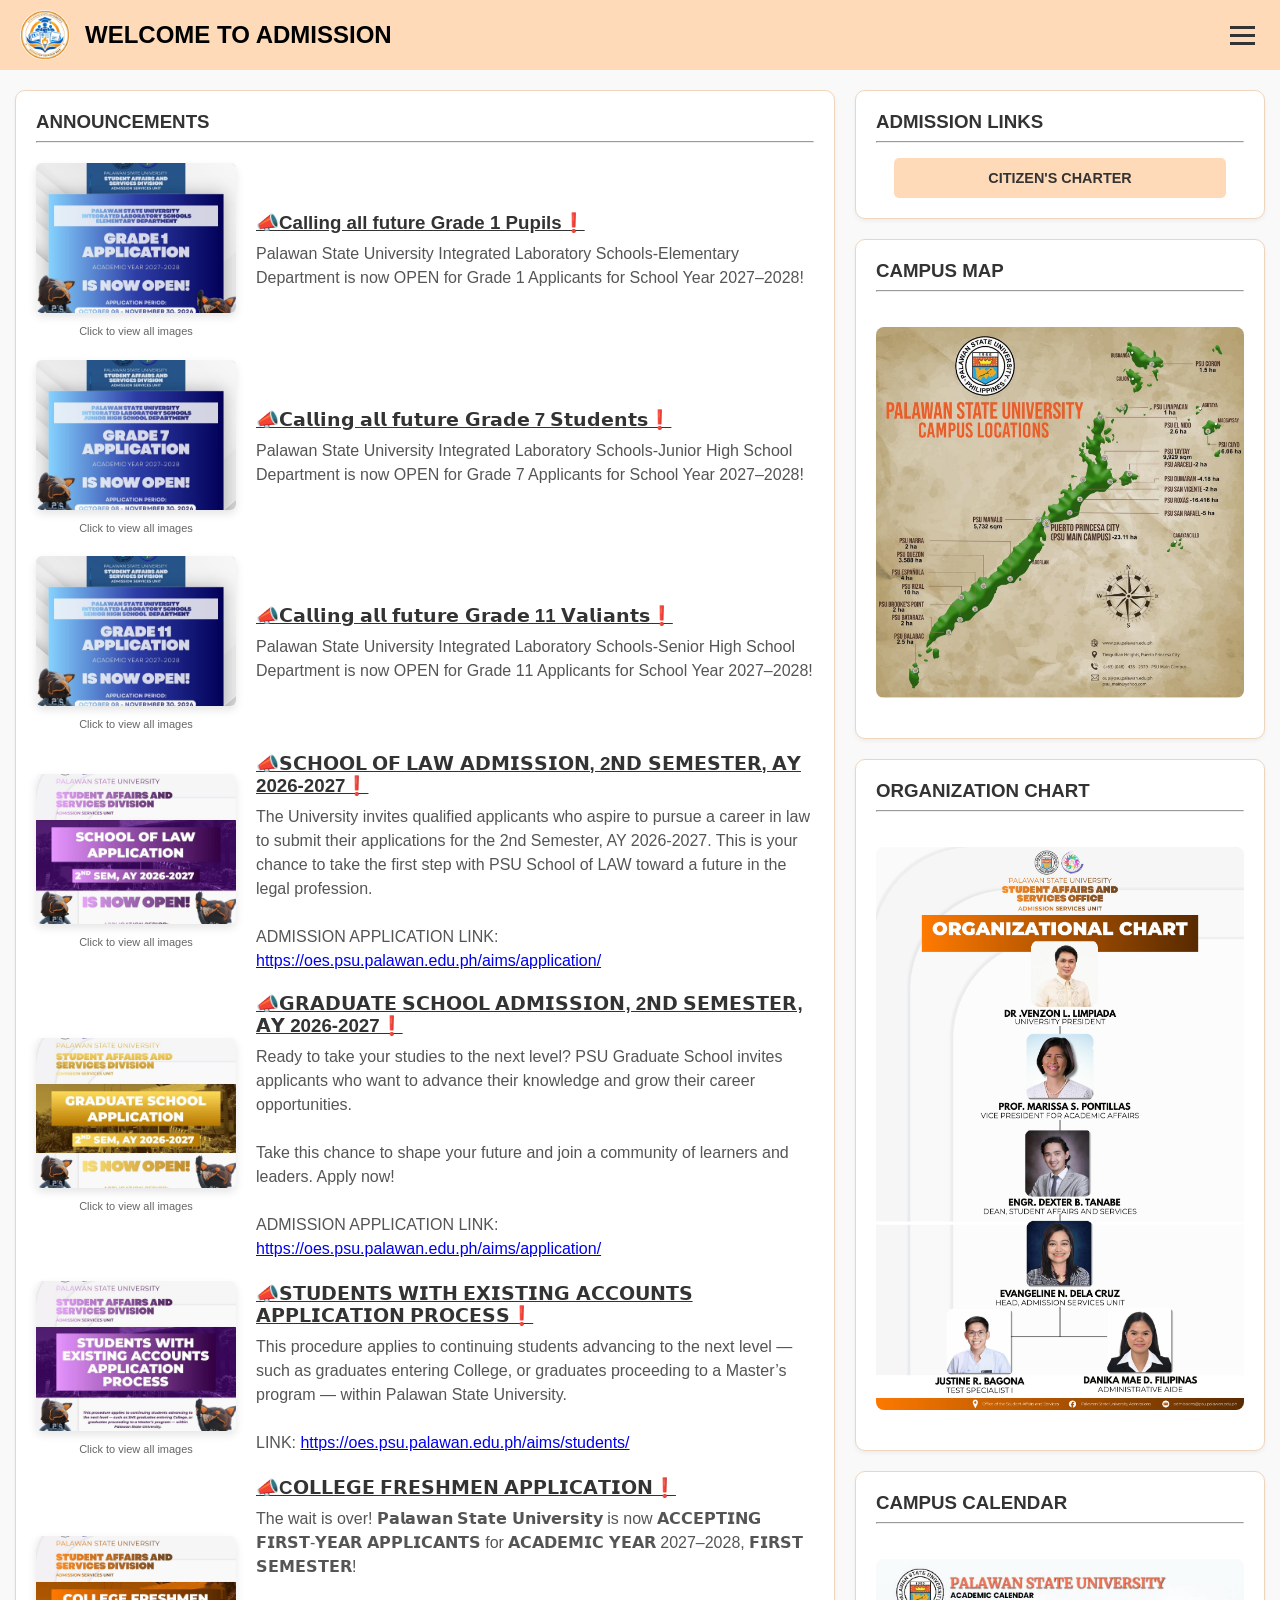
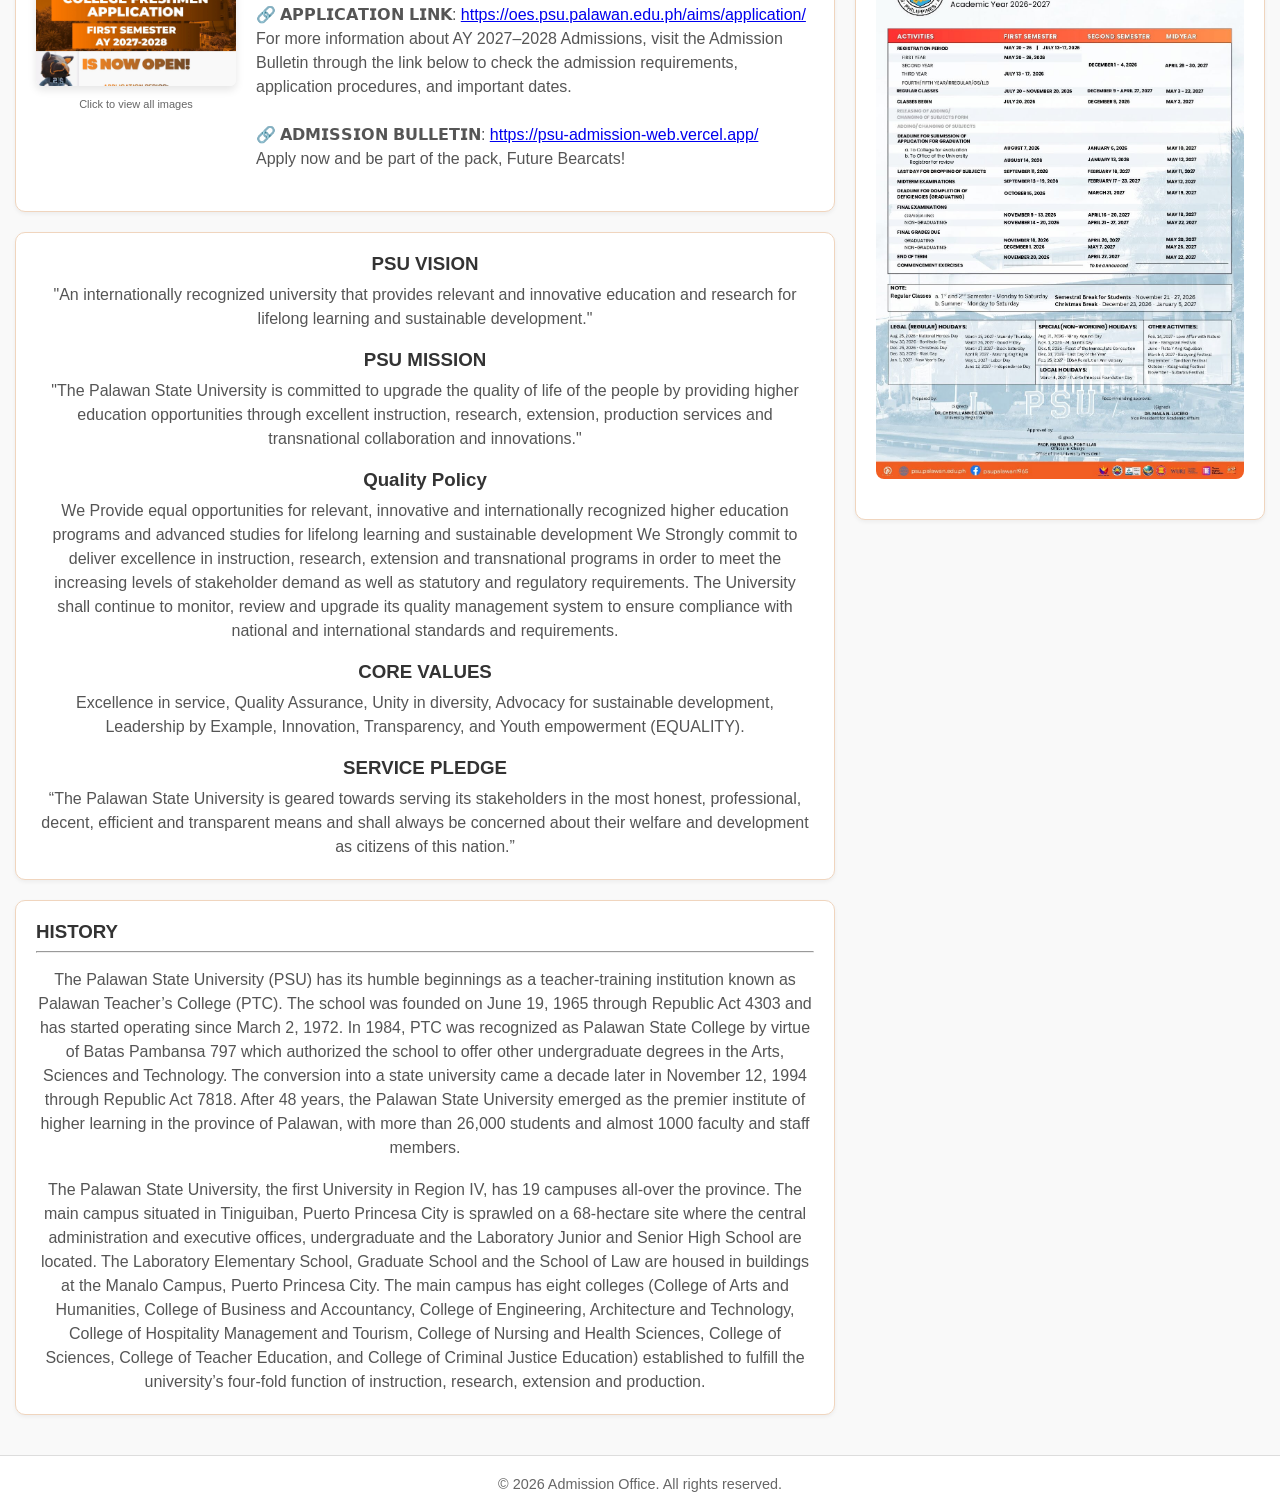
<file: index.html>
<!doctype html>
<html lang="en">
  <head>
    <meta charset="UTF-8" />
    <meta name="viewport" content="width=device-width, initial-scale=1.0" />
    <title>Admission - Palawan State University</title>
    <link rel="stylesheet" href="style.css" />
    <link rel="icon" href="Admission LOGO.jpg" />
    <style>
      .posting {
        display: flex;
        flex-direction: row;
        gap: 20px;
        align-items: center;
        text-align: left;
        margin-top: 20px;
        margin-bottom: 20px;
      }

      .image-preview {
        flex: 0 0 200px;
        text-align: center;
      }

      .image-preview img {
        width: 200px;
        height: 150px;
        object-fit: cover;
        cursor: pointer;
        border-radius: 6px;
        box-shadow: 0 4px 8px rgba(0,0,0,0.1);
        transition: transform 0.2s;
      }

      .image-preview img:hover {
        transform: scale(1.02);
      }

      .text-content {
        flex: 1; 
        min-width: 0;
        overflow-wrap: break-word;
      }

      /* Gallery Modal Styles */
      .gallery-modal {
        display: none;
        position: fixed;
        z-index: 1000;
        left: 0;
        top: 0;
        width: 100%;
        height: 100%;
        background-color: rgba(0,0,0,0.8);
        overflow: auto;
        padding: 40px 20px;
      }

      .gallery-modal-content {
        max-width: 650px;
        margin: auto;
        background: #fff;
        padding: 25px;
        border-radius: 8px;
        position: relative;
      }

      .gallery-grid {
        display: grid;
        grid-template-columns: repeat(2, 1fr);
        gap: 15px;
        margin-top: 15px;
      }

      .gallery-grid img {
        width: 100%;
        height: auto;
        border-radius: 4px;
      }

      .modal-close-btn {
        position: absolute;
        right: 15px;
        top: 10px;
        font-size: 28px;
        font-weight: bold;
        cursor: pointer;
        color: #333;
      }
    </style>
  </head>

  <body>
    <!-- Header & Navigation -->
    <header>
      <img src="Admission LOGO.jpg" alt="Admission logo" />
      <h1>WELCOME TO ADMISSION</h1>

      <!-- Hamburger Menu Icon -->
      <div
        class="menu"
        id="menu"
        aria-label="Toggle navigation menu"
        role="button"
        tabindex="0"
      ></div>
    </header>

    <!-- Dropdown Navigation Menu -->
    <nav class="dropdown-menu" id="dropdownMenu">
      <ul>
        <li><a href="index.html">Home</a></li>
        <li><a href="about.html">About</a></li>
        <li class="dropdown-parent">
          <a href="Campuses.html">Campuses</a>
        </li>
        <li class="dropdown-parent">
          <a>Programs</a>
          <ul class="submenu">
            <li><a href="undergraduate.html">Undergraduate</a></li>
            <li><a href="graduate.html">Graduate</a></li>
          </ul>
        </li>
        <li class="dropdown-parent">
          <a href="admissionrequirements.html">Admission Requirements</a>
        </li>
        <li class="dropdown-parent">
          <a href="processofapplication.html">Process of Application</a>
        </li>
        <li><a href="foreignStudent.html">Foreign Students</a></li>
        <li><a href="contact.html">Contact</a></li>
      </ul>
    </nav>

    <!-- Main Container -->
    <main class="main-container">
      <!-- LEFT COLUMN (Announcements, Vision/Mission, Programs, News) -->
      <section class="left-column">
        <section class="box-group">
          <h3 style="text-align: left;">ANNOUNCEMENTS</h3>
          <hr>
            <!-- Announcement 1: Grade 1 -->
            <div class="posting">
                <div class="image-preview">
                    <img src="Grade 1 Application/1.jpeg" alt="Grade 1 Application Preview" onclick="openModal1()">
                    <p style="font-size: 11px; color: #666; margin-top: 6px;">Click to view all images</p>
                </div>
                <div class="text-content">
                    <h3><a href="https://www.facebook.com/share/p/17f3wH5VMD/" style="color: inherit;">📣Calling all future Grade 1 Pupils❗</a></h3>
                    <p>Palawan State University Integrated Laboratory Schools-Elementary Department is now OPEN for Grade 1 Applicants for School Year 2027–2028!</p>
                </div>
            </div>

            <!-- Announcement 2: Grade 7 -->
            <div class="posting">
                <div class="image-preview">
                    <img src="Grade 7 Application/1.jpeg" alt="Grade 1 Application Preview" onclick="openModal1()">
                    <p style="font-size: 11px; color: #666; margin-top: 6px;">Click to view all images</p>
                </div>
                <div class="text-content">
                    <h3><a href="https://www.facebook.com/share/p/1DqkTocx6r/" style="color: inherit;">📣𝗖𝗮𝗹𝗹𝗶𝗻𝗴 𝗮𝗹𝗹 𝗳𝘂𝘁𝘂𝗿𝗲 𝗚𝗿𝗮𝗱𝗲 7 𝗦𝘁𝘂𝗱𝗲𝗻𝘁𝘀❗</a></h3>
                    <p>Palawan State University Integrated Laboratory  Schools-Junior High School Department is now OPEN for Grade 7 Applicants for School Year 2027–2028!</p>
                </div>
            </div>

            <!-- Announcement 3: Grade 11 -->
            <div class="posting">
                <div class="image-preview">
                    <img src="Grade 11 Application/1.jpeg" alt="Grade 1 Application Preview" onclick="openModal1()">
                    <p style="font-size: 11px; color: #666; margin-top: 6px;">Click to view all images</p>
                </div>
                <div class="text-content">
                    <h3><a href="https://www.facebook.com/share/p/1DqkTocx6r/" style="color: inherit;">📣𝗖𝗮𝗹𝗹𝗶𝗻𝗴 𝗮𝗹𝗹 𝗳𝘂𝘁𝘂𝗿𝗲 𝗚𝗿𝗮𝗱𝗲 11 𝗩𝗮𝗹𝗶𝗮𝗻𝘁𝘀❗</a></h3>
                    <p>Palawan State University Integrated Laboratory  Schools-Senior High School Department is now OPEN for Grade 11 Applicants for School Year 2027–2028!</p>
                </div>
            </div>

            <!-- Announcement 4: School of Law -->
            <div class="posting">
                <div class="image-preview">
                    <img src="School of Law/1.jpeg" alt="School of Law Application Preview" onclick="openModal2()">
                    <p style="font-size: 11px; color: #666; margin-top: 6px;">Click to view all images</p>
                </div>
                <div class="text-content">
                    <h3><a href="https://www.facebook.com/share/p/1EuMvNWcGc/" style="color: inherit;">📣𝗦𝗖𝗛𝗢𝗢𝗟 𝗢𝗙 𝗟𝗔𝗪 𝗔𝗗𝗠𝗜𝗦𝗦𝗜𝗢𝗡, 2𝗡𝗗 𝗦𝗘𝗠𝗘𝗦𝗧𝗘𝗥, 𝗔𝗬 2026-2027❗</a></h3>
                    <p>The University invites qualified applicants who aspire to pursue a career in law to submit their applications for the 2nd Semester, 
                    AY 2026-2027. This is your chance to take the first step with PSU School of LAW toward a future in the legal profession. 
                    <br /><br />
                    ADMISSION APPLICATION LINK: 
                    <a href="https://oes.psu.palawan.edu.ph/aims/application/" target="_blank">https://oes.psu.palawan.edu.ph/aims/application/</a></p>
                </div>  
            </div>

            <!-- Announcement 5: Graduate School-->
            <div class="posting">
                <div class="image-preview">
                    <img src="Graduate School/1.jpeg" alt="Graduate School Application Preview" onclick="openModal3()">
                    <p style="font-size: 11px; color: #666; margin-top: 6px;">Click to view all images</p>
                </div>
                <div class="text-content">
                    <h3><a href="https://www.facebook.com/share/p/1bk8jLivuV/" style="color: inherit;">📣𝗚𝗥𝗔𝗗𝗨𝗔𝗧𝗘 𝗦𝗖𝗛𝗢𝗢𝗟 𝗔𝗗𝗠𝗜𝗦𝗦𝗜𝗢𝗡, 2𝗡𝗗 𝗦𝗘𝗠𝗘𝗦𝗧𝗘𝗥, 𝗔𝗬 2026-2027❗</a></h3>
                    <p>Ready to take your studies to the next level? PSU Graduate School invites applicants who want to 
                       advance their knowledge and grow their career opportunities. 
                    <br /><br />
                      Take this chance to shape your future and join a community of learners and leaders. Apply now!
                    <br /><br />
                    ADMISSION APPLICATION LINK: 
                    <a href="https://oes.psu.palawan.edu.ph/aims/application/" target="_blank">https://oes.psu.palawan.edu.ph/aims/application/</a></p>
                </div>  
            </div>
            
            <!-- Announcement 6: EXISTING ACCOUNTS APPLICATION PROCESS -->
            <div class="posting">
                <div class="image-preview">
                    <img src="EXISTING ACCOUNTS/1.jpeg" alt="Existing Accounts Application Preview" onclick="openModal4()">
                    <p style="font-size: 11px; color: #666; margin-top: 6px;">Click to view all images</p>
                </div>
                <div class="text-content">
                    <h3><a href="https://www.facebook.com/share/p/1BxupofQZP/" style="color: inherit;">📣𝗦𝗧𝗨𝗗𝗘𝗡𝗧𝗦 𝗪𝗜𝗧𝗛 𝗘𝗫𝗜𝗦𝗧𝗜𝗡𝗚 𝗔𝗖𝗖𝗢𝗨𝗡𝗧𝗦 𝗔𝗣𝗣𝗟𝗜𝗖𝗔𝗧𝗜𝗢𝗡 𝗣𝗥𝗢𝗖𝗘𝗦𝗦❗</a></h3>
                    <p>This procedure applies to continuing students advancing to the next level — such as graduates entering College, 
                      or graduates proceeding to a Master’s program — within Palawan State University.
                    <br /><br />
                      LINK:                    
                    <a href="https://oes.psu.palawan.edu.ph/aims/students/" target="_blank">https://oes.psu.palawan.edu.ph/aims/students/</a></p>
                </div>  
            </div>
      
            <!-- Announcement 7: COLLEGE FRESHMEN APPLICATION -->
            <div class="posting">
                <div class="image-preview">
                    <img src="COLLEGE FRESHMEN/1.jpeg" alt="College Freshmen Application Preview" onclick="openModal7()">
                    <p style="font-size: 11px; color: #666; margin-top: 6px;">Click to view all images</p>
                </div>
                <div class="text-content">
                    <h3><a href="https://www.facebook.com/share/p/1CNnbJrzDF/" style="color: inherit;">📣C𝗢𝗟𝗟𝗘𝗚𝗘 𝗙𝗥𝗘𝗦𝗛𝗠𝗘𝗡 𝗔𝗣𝗣𝗟𝗜𝗖𝗔𝗧𝗜𝗢𝗡❗</a></h3>
                    <p>The wait is over! 𝗣𝗮𝗹𝗮𝘄𝗮𝗻 𝗦𝘁𝗮𝘁𝗲 𝗨𝗻𝗶𝘃𝗲𝗿𝘀𝗶𝘁𝘆 is now 𝗔𝗖𝗖𝗘𝗣𝗧𝗜𝗡𝗚 𝗙𝗜𝗥𝗦𝗧-𝗬𝗘𝗔𝗥 𝗔𝗣𝗣𝗟𝗜𝗖𝗔𝗡𝗧𝗦 for 𝗔𝗖𝗔𝗗𝗘𝗠𝗜𝗖 𝗬𝗘𝗔𝗥 2027–2028, 𝗙𝗜𝗥𝗦𝗧 𝗦𝗘𝗠𝗘𝗦𝗧𝗘𝗥!
                    <br /><br />
                      🔗 𝗔𝗣𝗣𝗟𝗜𝗖𝗔𝗧𝗜𝗢𝗡 𝗟𝗜𝗡𝗞:                    
                    <a href="https://oes.psu.palawan.edu.ph/aims/application/" target="_blank">https://oes.psu.palawan.edu.ph/aims/application/</a></p>
                    <p>For more information about AY 2027–2028 Admissions, visit the Admission Bulletin through the link below to check the admission requirements, application procedures, and important dates.
                    <br /><br />
                      🔗 𝗔𝗗𝗠𝗜𝗦𝗦𝗜𝗢𝗡 𝗕𝗨𝗟𝗟𝗘𝗧𝗜𝗡:
                    <a href="https://psu-admission-web.vercel.app/" target="_blank">https://psu-admission-web.vercel.app/</a>
                    <p>Apply now and be part of the pack, Future Bearcats!</p>
                    </p>      
                    
                </div>  
            </div>
        </section>

        <section class="box-group">
          <h3>PSU VISION</h3>
          <p>
            "An internationally recognized university that provides relevant and
            innovative education and research for lifelong learning and
            sustainable development."
          </p>
          <br />
          <h3>PSU MISSION</h3>
          <p>
            "The Palawan State University is committed to upgrade the quality of
            life of the people by providing higher education opportunities
            through excellent instruction, research, extension, production
            services and transnational collaboration and innovations."
          </p>
          <br />
          <h3>Quality Policy</h3>
          <p>
            We Provide equal opportunities for relevant, innovative and
            internationally recognized higher education programs and advanced
            studies for lifelong learning and sustainable development We
            Strongly commit to deliver excellence in instruction, research,
            extension and transnational programs in order to meet the increasing
            levels of stakeholder demand as well as statutory and regulatory
            requirements. The University shall continue to monitor, review and
            upgrade its quality management system to ensure compliance with
            national and international standards and requirements.
          </p>
          <br />
          <h3>CORE VALUES</h3>
          <p>
            Excellence in service, Quality Assurance, Unity in diversity,
            Advocacy for sustainable development, Leadership by Example,
            Innovation, Transparency, and Youth empowerment (EQUALITY).
          </p>
          <br />
          <h3>SERVICE PLEDGE</h3>
          <p>
            “The Palawan State University is geared towards serving its
            stakeholders in the most honest, professional, decent, efficient and
            transparent means and shall always be concerned about their welfare
            and development as citizens of this nation.”
          </p>
        </section>

        <section class="box-group">
          <h3 style="text-align: left">HISTORY</h3>
          <hr style="margin-bottom: 15px" />
          <p>
            The Palawan State University (PSU) has its humble beginnings as a teacher-training institution known as Palawan Teacher’s College (PTC). 
            The school was founded on June 19, 1965 through Republic Act 4303 and has started operating since March 2, 1972. 
            In 1984, PTC was recognized as Palawan State College by virtue of Batas Pambansa 797 which authorized the school to offer
            other undergraduate degrees in the Arts, Sciences and Technology. 
            The conversion into a state university came a decade later in November 12, 1994 through Republic Act 7818. 
            After 48 years, the Palawan State University emerged as the premier institute of higher learning in the province of Palawan, 
            with more than 26,000 students and almost 1000 faculty and staff members.
          </p>
          <br /> 
          <p>
            The Palawan State University, the first University in Region IV, has 19 campuses all-over the province. The main campus situated in Tiniguiban, 
            Puerto Princesa City is sprawled on a 68-hectare site where the central administration and executive offices, undergraduate and the Laboratory Junior and 
            Senior High School are located. The Laboratory Elementary School, Graduate School and the School of Law are housed in buildings at the Manalo Campus, Puerto Princesa City. 
            The main campus has eight colleges (College of Arts and Humanities, College of Business and Accountancy, College of Engineering, Architecture and Technology, 
            College of Hospitality Management and Tourism, College of Nursing and Health Sciences, College of Sciences, College of Teacher Education, and College of Criminal Justice Education) 
            established to fulfill the university’s four-fold function of instruction, research, extension and production.
          </p>
        </section>
      </section>

      <!-- RIGHT COLUMN (Links & Contacts) -->
      <div class="right-column">
        <aside class="box-group">
          <h3 style="text-align: left">ADMISSION LINKS</h3>
          <hr />
          <div class="links">
            <a href="ADSU CITIZEN'S CHARTER_2026.pdf" target="_blank">CITIZEN'S CHARTER</a>
          </div>
        </aside>

        <aside class="box-group">
          <h3 style="text-align: left">CAMPUS MAP</h3>
          <hr />
          <div class="links">
            <img src="PSU-Campus-Map.png" alt="PSU Campus Map" class="zoomable-img" onclick="openModal(this.src, this.alt)" />
          </div>
        </aside>

        <aside class="box-group">
          <h3 style="text-align: left">ORGANIZATION CHART</h3>
          <hr />
          <div class="links">
            <img src="AdSU Organizational Chart.jpg" alt="ADSU Organization Chart" class="zoomable-img" />
          </div>
        </aside>

        <aside class="box-group">
          <h3 style="text-align: left">CAMPUS CALENDAR</h3>
          <hr />
          <div class="links">
            <img src="campusCalendar.jpg" alt="PSU Campus Calendar" class="zoomable-img" onclick="openModal(this.src, this.alt)" />
          </div>
        </aside>

        <!-- Standard Single Image Zoom Modal -->
        <div id="imageModal" class="modal">
          <span class="modal-close" onclick="closeModal()">&times;</span>
          <div class="modal-controls">
            <button onclick="zoomIn()">+</button>
            <button onclick="zoomOut()">-</button>
            <button onclick="resetZoom()">Reset</button>
          </div>
          <div class="modal-img-container" id="imgContainer">
            <img class="modal-content" id="modalImg" alt="Enlarged View" />
          </div>
          <div id="modalCaption"></div>
        </div>

        <!-- Grade 1 Gallery Modal -->
        <div id="galleryModal1" class="gallery-modal">
          <div class="gallery-modal-content">
            <span class="modal-close-btn" onclick="closeModal1()">&times;</span>
            <h3 style="text-align: center; margin-bottom: 10px;">Grade 1 Application Details</h3>
            <div class="gallery-grid">
              <img src="Grade 1 Application/1.jpeg" alt="Grade 1 Application 1">
              <img src="Grade 1 Application/2.jpeg" alt="Grade 1 Application 2">
              <img src="Grade 1 Application/3.jpeg" alt="Grade 1 Application 3">
              <img src="Grade 1 Application/4.jpeg" alt="Grade 1 Application 4">
            </div>
          </div>
        </div>

        <!-- Grade 7 Gallery Modal -->
        <div id="galleryModal2" class="gallery-modal">
          <div class="gallery-modal-content">
            <span class="modal-close-btn" onclick="closeModal1()">&times;</span>
            <h3 style="text-align: center; margin-bottom: 10px;">Grade 1 Application Details</h3>
            <div class="gallery-grid">
              <img src="Grade 7 Application/1.jpeg" alt="Grade 7 Application 1">
              <img src="Grade 7 Application/2.jpeg" alt="Grade 7 Application 2">
              <img src="Grade 7 Application/3.jpeg" alt="Grade 7 Application 3">
              <img src="Grade 7 Application/4.jpeg" alt="Grade 7 Application 4">
            </div>
          </div>
        </div>

        <!-- Grade 11 Gallery Modal -->
        <div id="galleryModal3" class="gallery-modal">
          <div class="gallery-modal-content">
            <span class="modal-close-btn" onclick="closeModal3()">&times;</span>
            <h3 style="text-align: center; margin-bottom: 10px;">Grade 11 Application Details</h3>
            <div class="gallery-grid">
              <img src="Grade 11 Application/1.jpeg" alt="Grade 11 Application 1">
              <img src="Grade 11 Application/2.jpeg" alt="Grade 11 Application 2">
              <img src="Grade 11 Application/3.jpeg" alt="Grade 11 Application 3">
              <img src="Grade 11 Application/4.jpeg" alt="Grade 11 Application 4">
            </div>
          </div>
        </div>

        <!-- School of Law Gallery Modal -->
        <div id="galleryModal4" class="gallery-modal">
          <div class="gallery-modal-content">
            <span class="modal-close-btn" onclick="closeModal4()">&times;</span>
            <h3 style="text-align: center; margin-bottom: 10px;">School of Law Admission Details</h3>
            <div class="gallery-grid">
              <img src="School of Law/1.jpeg" alt="School of Law 1">
              <img src="School of Law/2.jpeg" alt="School of Law 2">
              <img src="School of Law/3.jpeg" alt="School of Law 3">
              <img src="School of Law/4.jpeg" alt="School of Law 4">
              <img src="School of Law/5.jpeg" alt="School of Law 5">
              <img src="School of Law/6.jpeg" alt="School of Law 6">
              <img src="School of Law/7.jpeg" alt="School of Law 7">
              <img src="School of Law/8.jpeg" alt="School of Law 8">
            </div>
          </div>
        </div>

        <!-- Graduate School Gallery Modal -->
        <div id="galleryModal5" class="gallery-modal">
          <div class="gallery-modal-content">
            <span class="modal-close-btn" onclick="closeModal5()">&times;</span>
            <h3 style="text-align: center; margin-bottom: 10px;">Graduate School Admission Details</h3>
            <div class="gallery-grid">
              <img src="Graduate School/1.jpeg" alt="Graduate School 1">
              <img src="Graduate School/2.jpeg" alt="Graduate School 2">
              <img src="Graduate School/3.jpeg" alt="Graduate School 3">
              <img src="Graduate School/4.jpeg" alt="Graduate School 4">
              <img src="Graduate School/5.jpeg" alt="Graduate School 5">
              <img src="Graduate School/6.jpeg" alt="Graduate School 6">
              <img src="Graduate School/7.jpeg" alt="Graduate School 7">
              <img src="Graduate School/8.jpeg" alt="Graduate School 8">
              <img src="Graduate School/9.jpeg" alt="Graduate School 9">
              <img src="Graduate School/10.jpeg" alt="Graduate School 10">
              <img src="Graduate School/11.jpeg" alt="Graduate School 11">
            </div>
          </div>
        </div>

        <!-- Existing Accounts Gallery Modal -->
        <div id="galleryModal6" class="gallery-modal">
          <div class="gallery-modal-content">
            <span class="modal-close-btn" onclick="closeModal6()">&times;</span>
            <h3 style="text-align: center; margin-bottom: 10px;">Existing Accounts Application Process</h3>
            <div class="gallery-grid">
              <img src="EXISTING ACCOUNTS/1.jpeg" alt="Existing Account 1">
              <img src="EXISTING ACCOUNTS/2.jpeg" alt="Existing Account 2">
              <img src="EXISTING ACCOUNTS/3.jpeg" alt="Existing Account 3">
              <img src="EXISTING ACCOUNTS/4.jpeg" alt="Existing Account 4">
              <img src="EXISTING ACCOUNTS/5.jpeg" alt="Existing Account 5">
              <img src="EXISTING ACCOUNTS/6.jpeg" alt="Existing Account 6">
            </div>
          </div>
        </div>

        <!-- College Freshmen Gallery Modal -->
        <div id="galleryModal7" class="gallery-modal">
          <div class="gallery-modal-content">
            <span class="modal-close-btn" onclick="closeModal7()">&times;</span>
            <h3 style="text-align: center; margin-bottom: 10px;">College Freshmen Application Process</h3>
            <div class="gallery-grid">
              <img src="COLLEGE FRESHMEN/1.jpeg" alt="Freshman 1">
              <img src="COLLEGE FRESHMEN/2.jpeg" alt="Freshman 2">
              <img src="COLLEGE FRESHMEN/3.jpeg" alt="Freshman 3">
              <img src="COLLEGE FRESHMEN/4.jpeg" alt="Freshman 4">
              <img src="COLLEGE FRESHMEN/5.jpeg" alt="Freshman 5">
              <img src="COLLEGE FRESHMEN/6.jpeg" alt="Freshman 6">
              <img src="COLLEGE FRESHMEN/7.jpeg" alt="Freshman 7">
              <img src="COLLEGE FRESHMEN/8.jpeg" alt="Freshman 8">
              <img src="COLLEGE FRESHMEN/9.jpeg" alt="Freshman 9">
            </div>
          </div>
        </div>
      </div>
    </main>

    <!-- Footer -->
    <footer>
      <p>&copy; 2026 Admission Office. All rights reserved.</p>
    </footer>

    <script>
      const menuIcon = document.getElementById("menu");
      const dropdownMenu = document.getElementById("dropdownMenu");

      menuIcon.addEventListener("click", () => {
        dropdownMenu.classList.toggle("active");
      });

      window.addEventListener("click", (e) => {
        if (!menuIcon.contains(e.target) && !dropdownMenu.contains(e.target)) {
          dropdownMenu.classList.remove("active");
        }
      });

      // Modal References & Functions
      const galleryModal1 = document.getElementById("galleryModal1");
      const galleryModal2 = document.getElementById("galleryModal2");
      const galleryModal3 = document.getElementById("galleryModal3");
      const galleryModal4 = document.getElementById("galleryModal4");
      const galleryModal5 = document.getElementById("galleryModal5");
      const galleryModal6 = document.getElementById("galleryModal6");
      const galleryModal7 = document.getElementById("galleryModal7");

      function openModal1() { galleryModal1.style.display = "block"; }
      function closeModal1() { galleryModal1.style.display = "none"; }

      function openModal2() { galleryModal2.style.display = "block"; }
      function closeModal2() { galleryModal2.style.display = "none"; }

      function openModal3() { galleryModal3.style.display = "block"; }
      function closeModal3() { galleryModal3.style.display = "none"; }

      function openModal4() { galleryModal4.style.display = "block"; }
      function closeModal4() { galleryModal4.style.display = "none"; }

      function openModal5() { galleryModal5.style.display = "block"; }
      function closeModal5() { galleryModal5.style.display = "none"; }

      function openModal6() { galleryModal6.style.display = "block"; }
      function closeModal6() { galleryModal6.style.display = "none"; }

      function openModal7() { galleryModal7.style.display = "block"; }
      function closeModal7() { galleryModal7.style.display = "none"; }

      let currentScale = 1;
      let posX = 0;
      let posY = 0;
      let isDragging = false;
      let startX = 0;
      let startY = 0;

      function openModal(src, alt) {
        modal.style.display = "block";
        modalImg.src = src;
        modalCaption.textContent = alt;
        resetZoom();
      }

      function closeModal() {
        modal.style.display = "none";
      }

      function zoomIn() {
        currentScale += 0.25;
        updateTransform();
      }

      function zoomOut() {
        if (currentScale > 0.5) {
          currentScale -= 0.25;
          updateTransform();
        }
      }

      function resetZoom() {
        currentScale = 1;
        posX = 0;
        posY = 0;
        updateTransform();
      }

      function updateTransform() {
        modalImg.style.transform = `translate(calc(-50% + ${posX}px), calc(-50% + ${posY}px)) scale(${currentScale})`;
      }

      // Allow zooming with mouse scroll wheel
      modalImg.addEventListener("wheel", (e) => {
        e.preventDefault();
        if (e.deltaY < 0) {
          zoomIn();
        } else {
          zoomOut();
        }
      });

      // Dragging functionality (Mouse)
      modalImg.addEventListener("mousedown", (e) => {
        isDragging = true;
        startX = e.clientX - posX;
        startY = e.clientY - posY;
        modalImg.style.cursor = "grabbing";
        e.preventDefault();
      });

      window.addEventListener("mousemove", (e) => {
        if (!isDragging) return;
        posX = e.clientX - startX;
        posY = e.clientY - startY;
        updateTransform();
      });

      window.addEventListener("mouseup", () => {
        isDragging = false;
        modalImg.style.cursor = "grab";
      });

      // Dragging functionality (Touch devices)
      modalImg.addEventListener("touchstart", (e) => {
        isDragging = true;
        startX = e.touches[0].clientX - posX;
        startY = e.touches[0].clientY - posY;
      });

      window.addEventListener("touchmove", (e) => {
        if (!isDragging) return;
        posX = e.touches[0].clientX - startX;
        posY = e.touches[0].clientY - startY;
        updateTransform();
      });

      window.addEventListener("touchend", () => {
        isDragging = false;
      });

      // Close modals when clicking the dark backdrop outside the content
      window.addEventListener("click", (e) => {
        if (e.target === modal) closeModal();
        if (e.target === galleryModal1) closeModal1();
        if (e.target === galleryModal2) closeModal2();
        if (e.target === galleryModal3) closeModal3();
        if (e.target === galleryModal4) closeModal4();
        if (e.target === galleryModal5) closeModal5();
        if (e.target === galleryModal6) closeModal6();
        if (e.target === galleryModal7) closeModal7();
      });

      // Toggle Submenu on Mobile Tap
      document.querySelectorAll(".dropdown-parent > a").forEach(function(link) {
        link.addEventListener("click", function(e) {
          const submenu = this.nextElementSibling;
          if (submenu && submenu.classList.contains("submenu")) {
            e.preventDefault();
            submenu.classList.toggle("active");
          }
        });
      });
    </script>
  </body>
</html>
</file>
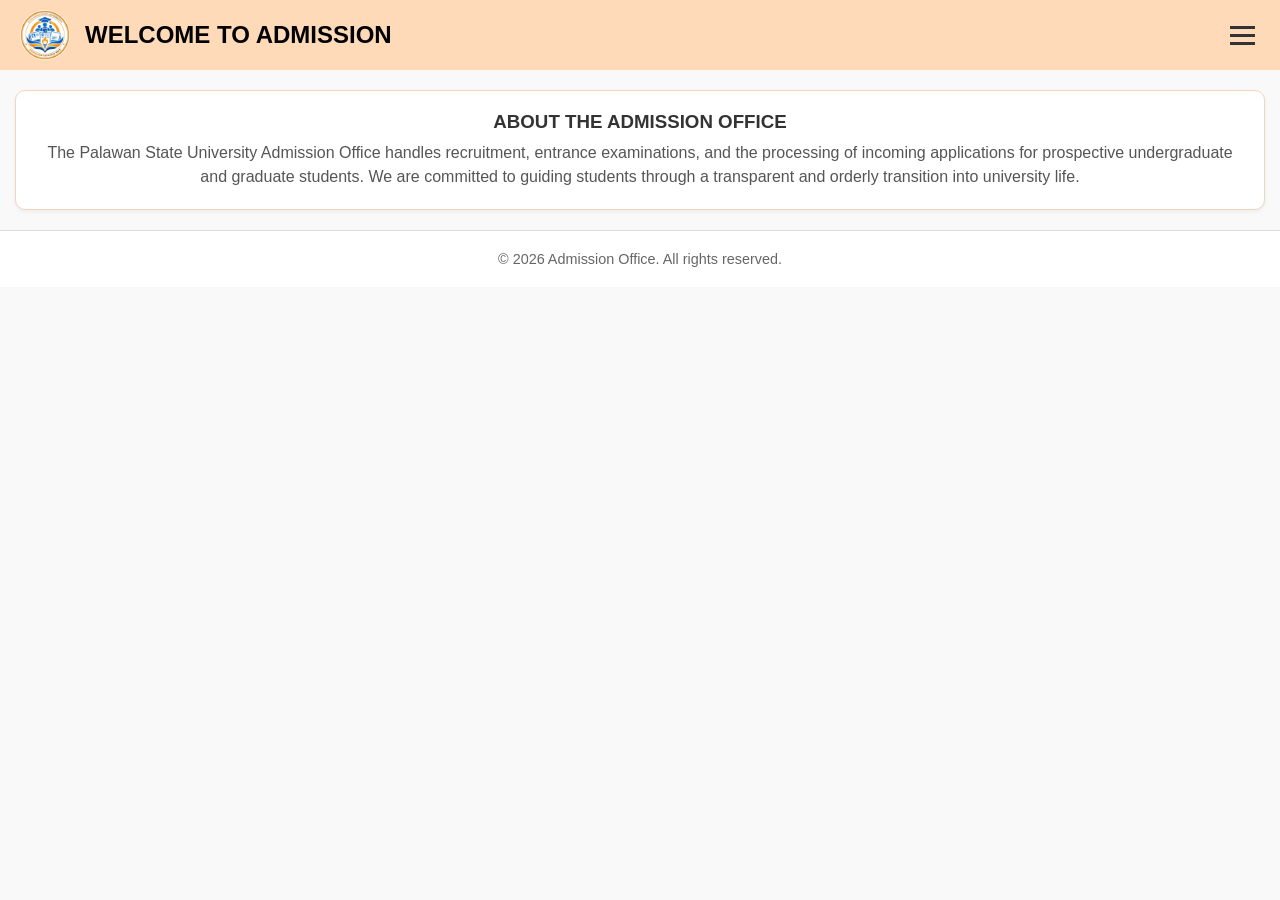
<file: about.html>
<!doctype html>
<html lang="en">
  <head>
    <meta charset="UTF-8" />
    <meta name="viewport" content="width=device-width, initial-scale=1.0" />
    <title>Admission - Palawan State University</title>
    <link rel="stylesheet" href="style.css" />
    <link rel="icon" href="Admission LOGO.jpg" />
  </head>

  <body>
    <!-- Header & Navigation -->
    <header>
      <img src="Admission LOGO.jpg" alt="Admission logo" />
      <h1>WELCOME TO ADMISSION</h1>

      <!-- Hamburger Menu Icon -->
      <div
        class="menu"
        id="menu"
        aria-label="Toggle navigation menu"
        role="button"
        tabindex="0"
      ></div>
    </header>

    <!-- Dropdown Navigation Menu -->
    <nav class="dropdown-menu" id="dropdownMenu">
      <ul>
        <li><a href="index.html">Home</a></li>
        <li><a href="about.html">About</a></li>
        <li class="dropdown-parent">
          <a href="Campuses.html">Campuses</a>
        </li>
        <li class="dropdown-parent">
          <a>Programs</a>
          <ul class="submenu">
            <li><a href="undergraduate.html">Undergraduate</a></li>
            <li><a href="graduate.html">Graduate</a></li>
          </ul>
        </li>
        <li class="dropdown-parent">
          <a href="admissionrequirements.html">Admission Requirements</a>
        </li>
        <li class="dropdown-parent">
          <a href="processofapplication.html">Process of Application</a>
        </li>
        <li><a href="foreignStudent.html">Foreign Students</a></li>
        <li><a href="contact.html">Contact</a></li>
      </ul>
    </nav>

    <!-- Main Container (Full-Width / Single Column Layout) -->
    <main class="main-container full-width-layout">
      <div class="content-column">
        
        <section class="box-group">
          <h3>ABOUT THE ADMISSION OFFICE</h3>
          <p>
            The Palawan State University Admission Office handles recruitment, entrance examinations, and the processing of incoming applications for prospective undergraduate and graduate students. We are committed to guiding students through a transparent and orderly transition into university life.
          </p>
        </section>
      </div>
    </main>

    <!-- Footer -->
    <footer>
      <p>&copy; 2026 Admission Office. All rights reserved.</p>
    </footer>

    <script>
      const menuIcon = document.getElementById("menu");
      const dropdownMenu = document.getElementById("dropdownMenu");

      menuIcon.addEventListener("click", () => {
        dropdownMenu.classList.toggle("active");
      });

      window.addEventListener("click", (e) => {
        if (!menuIcon.contains(e.target) && !dropdownMenu.contains(e.target)) {
          dropdownMenu.classList.remove("active");
        }
      });

      // Robust Submenu Toggle for Mobile (Works repeatedly & across all pages)
      document.addEventListener("click", function(e) {
        const parent = e.target.closest(".dropdown-parent");
        if (parent) {
          const link = parent.querySelector(":scope > a");
          const submenu = parent.querySelector(":scope > .submenu");
          
          // If clicking the Programs parent link/text
          if (submenu && link && (e.target === link || link.contains(e.target))) {
            e.preventDefault();
            submenu.classList.toggle("active");
          }
        } else {
          // Close submenus if clicking outside the dropdown parent
          document.querySelectorAll(".submenu.active").forEach(sub => {
            sub.classList.remove("active");
          });
        }
      });
    </script>
  </body>
</html>
</file>
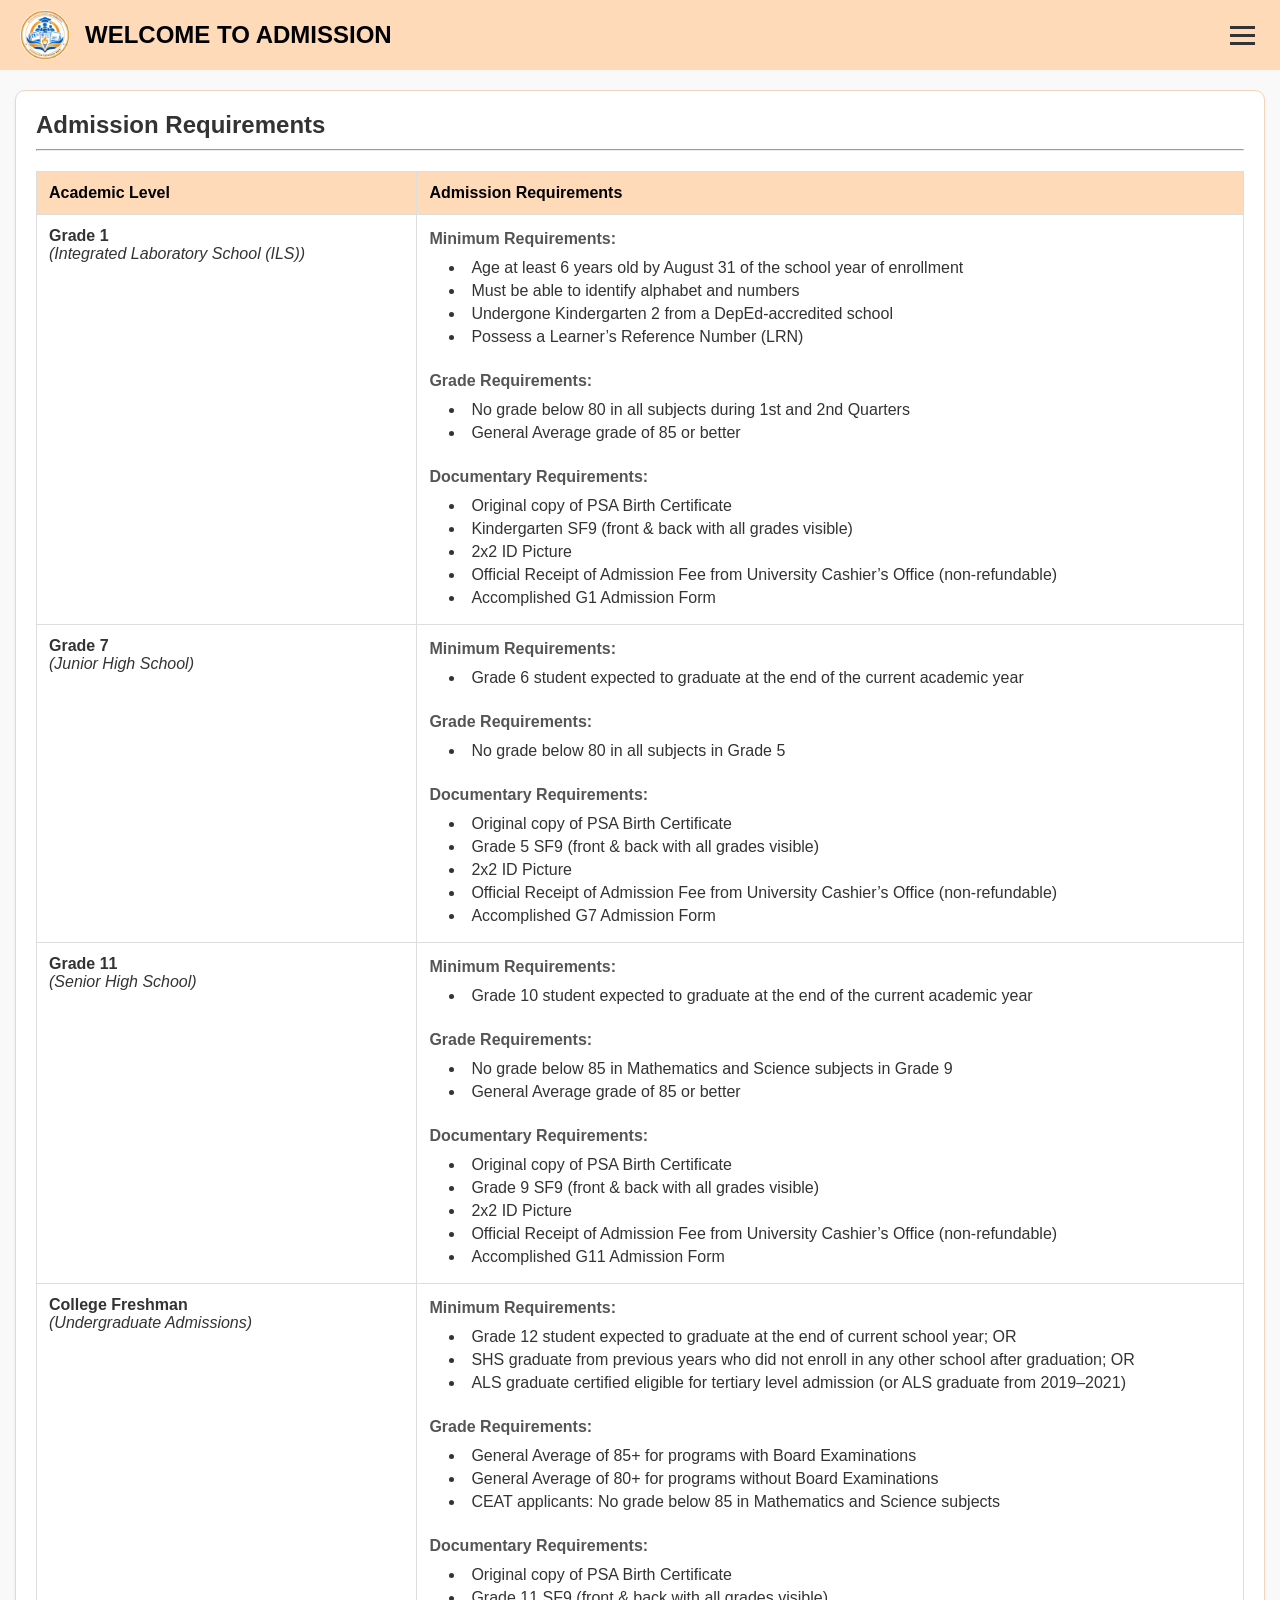
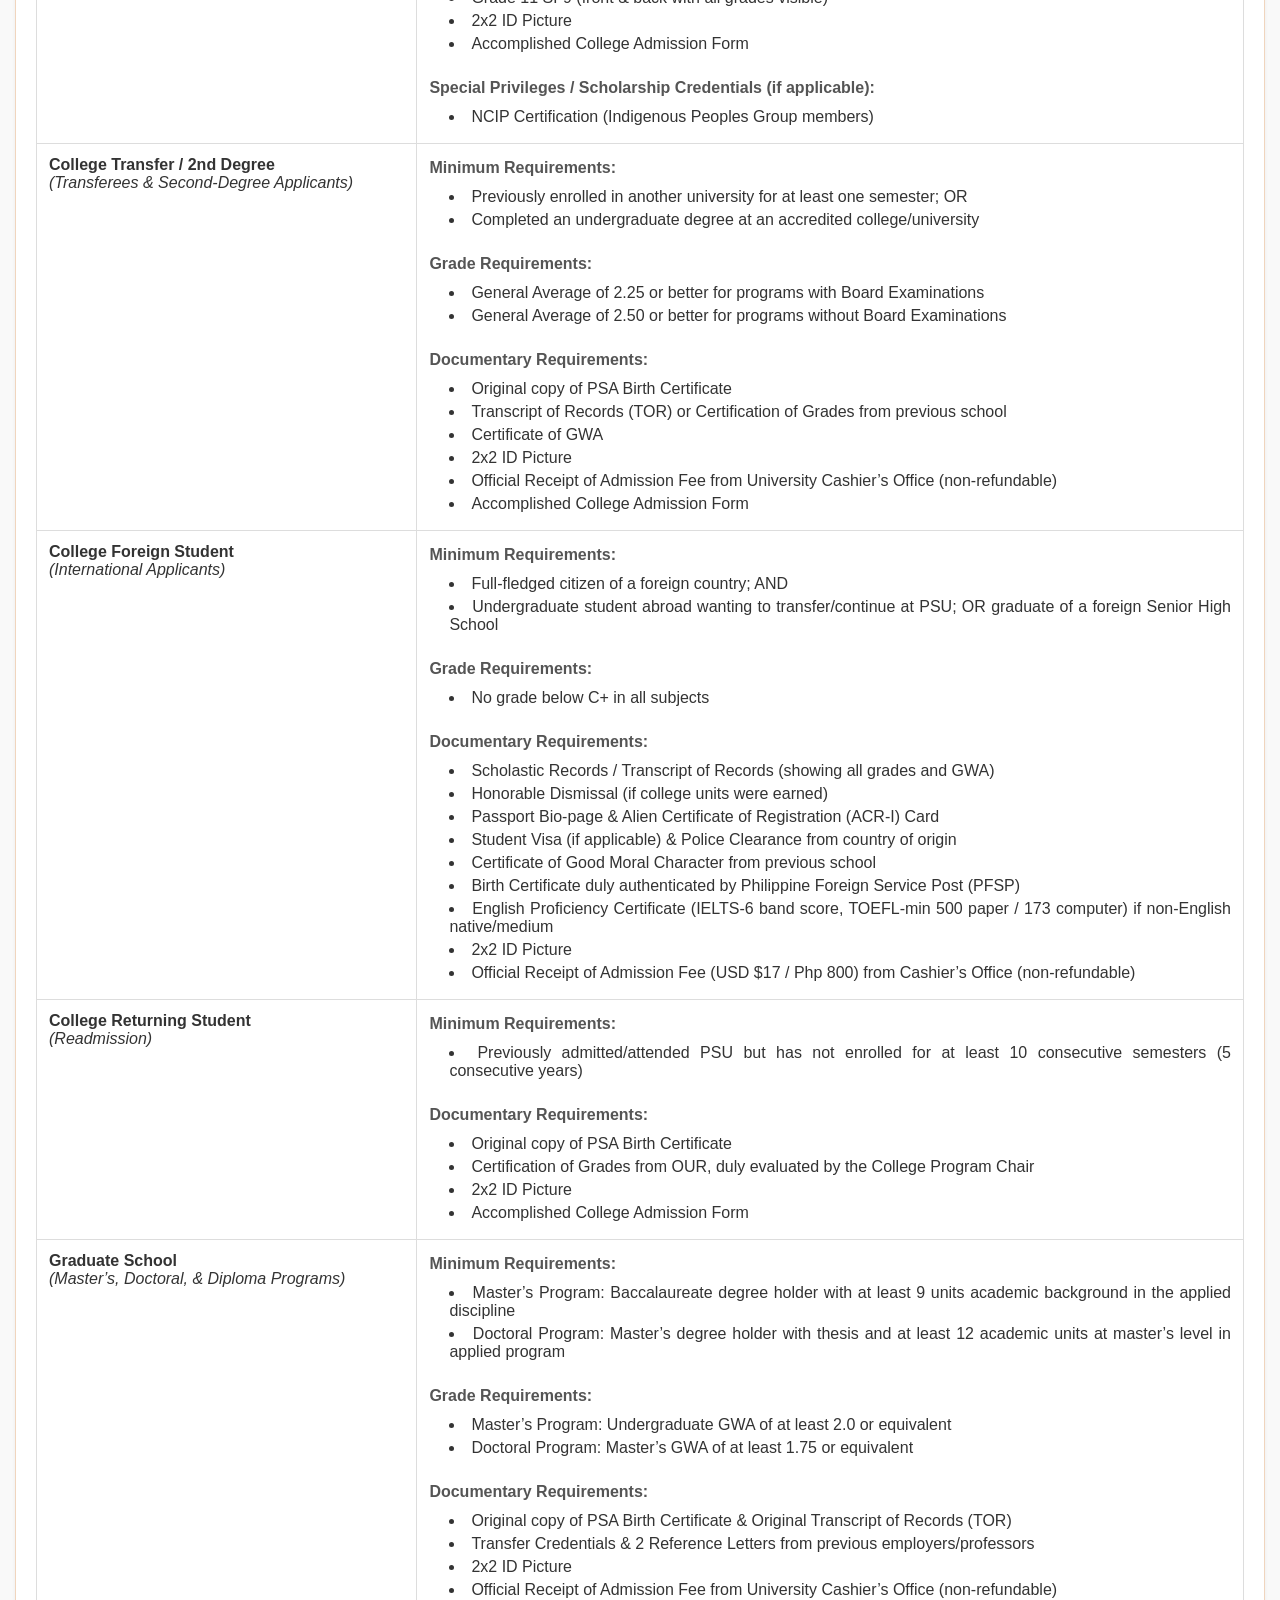
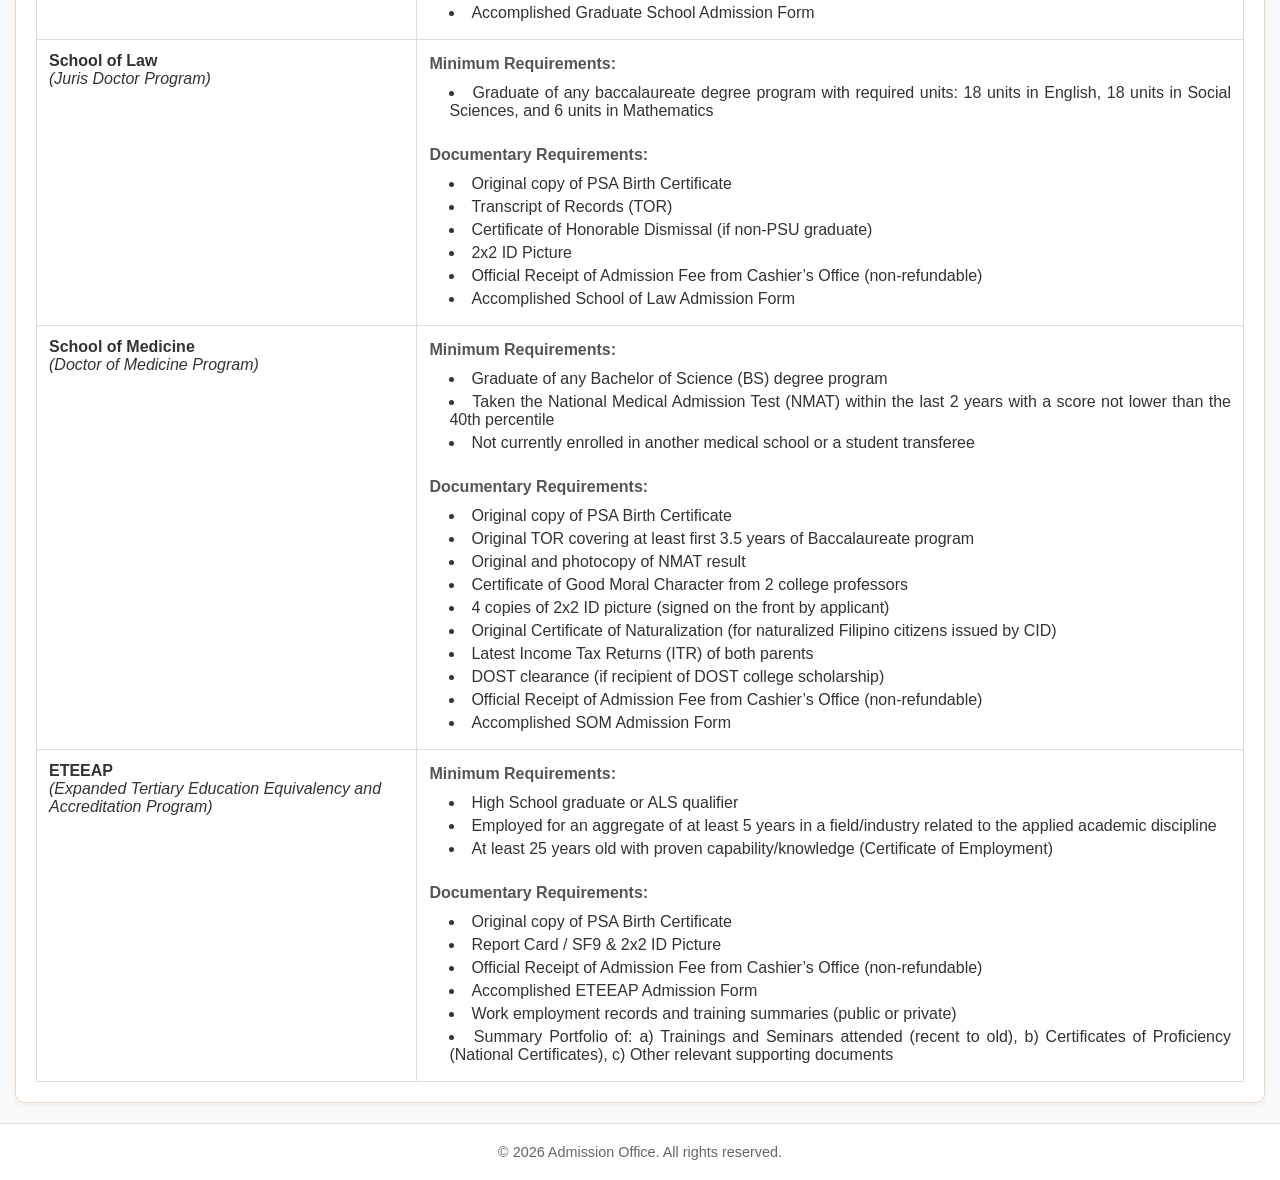
<file: admissionrequirements.html>
<!doctype html>
<html lang="en">
  <head>
    <meta charset="UTF-8" />
    <meta name="viewport" content="width=device-width, initial-scale=1.0" />
    <title>Admission - Palawan State University</title>
    <link rel="stylesheet" href="style.css" />
    <link rel="icon" href="Admission LOGO.jpg" />
  </head>

  <body>
    <!-- Header & Navigation -->
    <header>
      <img src="Admission LOGO.jpg" alt="Admission logo" />
      <h1>WELCOME TO ADMISSION</h1>

      <!-- Hamburger Menu Icon -->
      <div
        class="menu"
        id="menu"
        aria-label="Toggle navigation menu"
        role="button"
        tabindex="0"
      ></div>
    </header>

    <!-- Dropdown Navigation Menu -->
    <nav class="dropdown-menu" id="dropdownMenu">
      <ul>
        <li><a href="index.html">Home</a></li>
        <li><a href="about.html">About</a></li>
        <li class="dropdown-parent">
          <a href="Campuses.html">Campuses</a>
        </li>
        <li class="dropdown-parent">
          <a>Programs</a>
          <ul class="submenu">
            <li><a href="undergraduate.html">Undergraduate</a></li>
            <li><a href="graduate.html">Graduate</a></li>
          </ul>
        </li>
        <li class="dropdown-parent">
          <a href="admissionrequirements.html">Admission Requirements</a>
        </li>
        <li class="dropdown-parent">
          <a href="processofapplication.html">Process of Application</a>
        </li>
        <li><a href="foreignStudent.html">Foreign Students</a></li>
        <li><a href="contact.html">Contact</a></li>
      </ul>
    </nav>

    <!-- Main Container (Full-Width / Single Column Layout) -->
    <main class="main-container full-width-layout">
      <div class="content-column">
        <section class="box-group">
          <h2 style="text-align: left; margin-bottom: 10px;">Admission Requirements</h2>
          <hr style="margin-bottom: 20px;" />

          <style>
            .requirements-table {
              width: 100%;
              border-collapse: collapse;
              text-align: left;
              margin-top: 10px;
            }
            .requirements-table th, .requirements-table td {
              border: 1px solid #ddd;
              padding: 12px;
              vertical-align: top;
            }
            .requirements-table th {
              background-color: peachpuff;
              color: black;
            }
            .requirements-table ul {
              margin-left: 20px;
              padding: 0;
            }
            .requirements-table li {
              margin-bottom: 5px;
              text-align: justify;
            }
          </style>

          <table class="requirements-table">
            <thead>
              <tr>
                <th>Academic Level</th>
                <th>Admission Requirements</th>
              </tr>
            </thead>
            <tbody>
              <tr>
                <td>
                  <strong>Grade 1</strong><br>
                  <em>(Integrated Laboratory School (ILS))</em>
                </td>
                <td>
                  <p><strong>Minimum Requirements:</strong></p>
                  <ul>
                    <li>Age at least 6 years old by August 31 of the school year of enrollment</li>
                    <li>Must be able to identify alphabet and numbers</li>
                    <li>Undergone Kindergarten 2 from a DepEd-accredited school</li>
                    <li>Possess a Learner’s Reference Number (LRN)</li>
                  </ul>
                  <br>
                  <p><strong>Grade Requirements:</strong></p>
                  <ul>
                    <li>No grade below 80 in all subjects during 1st and 2nd Quarters</li>
                    <li>General Average grade of 85 or better</li>
                  </ul>
                  <br>
                  <p><strong>Documentary Requirements:</strong></p>
                  <ul>
                    <li>Original copy of PSA Birth Certificate</li>
                    <li>Kindergarten SF9 (front & back with all grades visible)</li>
                    <li>2x2 ID Picture</li>
                    <li>Official Receipt of Admission Fee from University Cashier’s Office (non-refundable)</li>
                    <li>Accomplished G1 Admission Form</li>
                  </ul>
                </td>
              </tr>
              <tr>
                <td>
                  <strong>Grade 7</strong><br>
                  <em>(Junior High School)</em>
                </td>
                <td>
                  <p><strong>Minimum Requirements:</strong></p>
                  <ul>
                    <li>Grade 6 student expected to graduate at the end of the current academic year</li>
                  </ul>
                  <br>
                  <p><strong>Grade Requirements:</strong></p>
                  <ul>
                    <li>No grade below 80 in all subjects in Grade 5</li>
                  </ul>
                  <br>
                  <p><strong>Documentary Requirements:</strong></p>
                  <ul>
                    <li>Original copy of PSA Birth Certificate</li>
                    <li>Grade 5 SF9 (front & back with all grades visible)</li>
                    <li>2x2 ID Picture</li>
                    <li>Official Receipt of Admission Fee from University Cashier’s Office (non-refundable)</li>
                    <li>Accomplished G7 Admission Form</li>
                  </ul>
                </td>
              </tr>
              <tr>
                <td>
                  <strong>Grade 11</strong><br>
                  <em>(Senior High School)</em>
                </td>
                <td>
                  <p><strong>Minimum Requirements:</strong></p>
                  <ul>
                    <li>Grade 10 student expected to graduate at the end of the current academic year</li>
                  </ul>
                  <br>
                  <p><strong>Grade Requirements:</strong></p>
                  <ul>
                    <li>No grade below 85 in Mathematics and Science subjects in Grade 9</li>
                    <li>General Average grade of 85 or better</li>
                  </ul>
                  <br>
                  <p><strong>Documentary Requirements:</strong></p>
                  <ul>
                    <li>Original copy of PSA Birth Certificate</li>
                    <li>Grade 9 SF9 (front & back with all grades visible)</li>
                    <li>2x2 ID Picture</li>
                    <li>Official Receipt of Admission Fee from University Cashier’s Office (non-refundable)</li>
                    <li>Accomplished G11 Admission Form</li>
                  </ul>
                </td>
              </tr>
              <tr>
                <td>
                  <strong>College Freshman</strong><br>
                  <em>(Undergraduate Admissions)</em>
                </td>
                <td>
                  <p><strong>Minimum Requirements:</strong></p>
                  <ul>
                    <li>Grade 12 student expected to graduate at the end of current school year; OR</li>
                    <li>SHS graduate from previous years who did not enroll in any other school after graduation; OR</li>
                    <li>ALS graduate certified eligible for tertiary level admission (or ALS graduate from 2019–2021)</li>
                  </ul>
                  <br>
                  <p><strong>Grade Requirements:</strong></p>
                  <ul>
                    <li>General Average of 85+ for programs with Board Examinations</li>
                    <li>General Average of 80+ for programs without Board Examinations</li>
                    <li>CEAT applicants: No grade below 85 in Mathematics and Science subjects</li>
                  </ul>
                  <br>
                  <p><strong>Documentary Requirements:</strong></p>
                  <ul>
                    <li>Original copy of PSA Birth Certificate</li>
                    <li>Grade 11 SF9 (front & back with all grades visible)</li>
                    <li>2x2 ID Picture</li>
                    <li>Accomplished College Admission Form</li>
                  </ul>
                  <br>
                  <p><strong>Special Privileges / Scholarship Credentials (if applicable):</strong></p>
                  <ul>
                    <li>NCIP Certification (Indigenous Peoples Group members)</li>
                  </ul>
                </td>
              </tr>
              <tr>
                <td>
                  <strong>College Transfer / 2nd Degree</strong><br>
                  <em>(Transferees & Second-Degree Applicants)</em>
                </td>
                <td>
                  <p><strong>Minimum Requirements:</strong></p>
                  <ul>
                    <li>Previously enrolled in another university for at least one semester; OR</li>
                    <li>Completed an undergraduate degree at an accredited college/university</li>
                  </ul>
                  <br>
                  <p><strong>Grade Requirements:</strong></p>
                  <ul>
                    <li>General Average of 2.25 or better for programs with Board Examinations</li>
                    <li>General Average of 2.50 or better for programs without Board Examinations</li>
                  </ul>
                  <br>
                  <p><strong>Documentary Requirements:</strong></p>
                  <ul>
                    <li>Original copy of PSA Birth Certificate</li>
                    <li>Transcript of Records (TOR) or Certification of Grades from previous school</li>
                    <li>Certificate of GWA</li>
                    <li>2x2 ID Picture</li>
                    <li>Official Receipt of Admission Fee from University Cashier’s Office (non-refundable)</li>
                    <li>Accomplished College Admission Form</li>
                  </ul>
                </td>
              </tr>
              <tr>
                <td>
                  <strong>College Foreign Student</strong><br>
                  <em>(International Applicants)</em>
                </td>
                <td>
                  <p><strong>Minimum Requirements:</strong></p>
                  <ul>
                    <li>Full-fledged citizen of a foreign country; AND</li>
                    <li>Undergraduate student abroad wanting to transfer/continue at PSU; OR graduate of a foreign Senior High School</li>
                  </ul>
                  <br>
                  <p><strong>Grade Requirements:</strong></p>
                  <ul>
                    <li>No grade below C+ in all subjects</li>
                  </ul>
                  <br>
                  <p><strong>Documentary Requirements:</strong></p>
                  <ul>
                    <li>Scholastic Records / Transcript of Records (showing all grades and GWA)</li>
                    <li>Honorable Dismissal (if college units were earned)</li>
                    <li>Passport Bio-page & Alien Certificate of Registration (ACR-I) Card</li>
                    <li>Student Visa (if applicable) & Police Clearance from country of origin</li>
                    <li>Certificate of Good Moral Character from previous school</li>
                    <li>Birth Certificate duly authenticated by Philippine Foreign Service Post (PFSP)</li>
                    <li>English Proficiency Certificate (IELTS-6 band score, TOEFL-min 500 paper / 173 computer) if non-English native/medium</li>
                    <li>2x2 ID Picture</li>
                    <li>Official Receipt of Admission Fee (USD $17 / Php 800) from Cashier’s Office (non-refundable)</li>
                  </ul>
                </td>
              </tr>
              <tr>
                <td>
                  <strong>College Returning Student</strong><br>
                  <em>(Readmission)</em>
                </td>
                <td>
                  <p><strong>Minimum Requirements:</strong></p>
                  <ul>
                    <li>Previously admitted/attended PSU but has not enrolled for at least 10 consecutive semesters (5 consecutive years)</li>
                  </ul>
                  <br>
                  <p><strong>Documentary Requirements:</strong></p>
                  <ul>
                    <li>Original copy of PSA Birth Certificate</li>
                    <li>Certification of Grades from OUR, duly evaluated by the College Program Chair</li>
                    <li>2x2 ID Picture</li>
                    <li>Accomplished College Admission Form</li>
                  </ul>
                </td>
              </tr>
              <tr>
                <td>
                  <strong>Graduate School</strong><br>
                  <em>(Master’s, Doctoral, & Diploma Programs)</em>
                </td>
                <td>
                  <p><strong>Minimum Requirements:</strong></p>
                  <ul>
                    <li>Master’s Program: Baccalaureate degree holder with at least 9 units academic background in the applied discipline</li>
                    <li>Doctoral Program: Master’s degree holder with thesis and at least 12 academic units at master’s level in applied program</li>
                  </ul>
                  <br>
                  <p><strong>Grade Requirements:</strong></p>
                  <ul>
                    <li>Master’s Program: Undergraduate GWA of at least 2.0 or equivalent</li>
                    <li>Doctoral Program: Master’s GWA of at least 1.75 or equivalent</li>
                  </ul>
                  <br>
                  <p><strong>Documentary Requirements:</strong></p>
                  <ul>
                    <li>Original copy of PSA Birth Certificate & Original Transcript of Records (TOR)</li>
                    <li>Transfer Credentials & 2 Reference Letters from previous employers/professors</li>
                    <li>2x2 ID Picture</li>
                    <li>Official Receipt of Admission Fee from University Cashier’s Office (non-refundable)</li>
                    <li>Accomplished Graduate School Admission Form</li>
                  </ul>
                </td>
              </tr>
              <tr>
                <td>
                  <strong>School of Law</strong><br>
                  <em>(Juris Doctor Program)</em>
                </td>
                <td>
                  <p><strong>Minimum Requirements:</strong></p>
                  <ul>
                    <li>Graduate of any baccalaureate degree program with required units: 18 units in English, 18 units in Social Sciences, and 6 units in Mathematics</li>
                  </ul>
                  <br>
                  <p><strong>Documentary Requirements:</strong></p>
                  <ul>
                    <li>Original copy of PSA Birth Certificate</li>
                    <li>Transcript of Records (TOR)</li>
                    <li>Certificate of Honorable Dismissal (if non-PSU graduate)</li>
                    <li>2x2 ID Picture</li>
                    <li>Official Receipt of Admission Fee from Cashier’s Office (non-refundable)</li>
                    <li>Accomplished School of Law Admission Form</li>
                  </ul>
                </td>
              </tr>

              <tr>
                <td>
                  <strong>School of Medicine</strong><br>
                  <em>(Doctor of Medicine Program)</em>
                </td>
                <td>
                  <p><strong>Minimum Requirements:</strong></p>
                  <ul>
                    <li>Graduate of any Bachelor of Science (BS) degree program</li>
                    <li>Taken the National Medical Admission Test (NMAT) within the last 2 years with a score not lower than the 40th percentile</li>
                    <li>Not currently enrolled in another medical school or a student transferee</li>
                  </ul>
                  <br>
                  <p><strong>Documentary Requirements:</strong></p>
                  <ul>
                    <li>Original copy of PSA Birth Certificate</li>
                    <li>Original TOR covering at least first 3.5 years of Baccalaureate program</li>
                    <li>Original and photocopy of NMAT result</li>
                    <li>Certificate of Good Moral Character from 2 college professors</li>
                    <li>4 copies of 2x2 ID picture (signed on the front by applicant)</li>
                    <li>Original Certificate of Naturalization (for naturalized Filipino citizens issued by CID)</li>
                    <li>Latest Income Tax Returns (ITR) of both parents</li>
                    <li>DOST clearance (if recipient of DOST college scholarship)</li>
                    <li>Official Receipt of Admission Fee from Cashier’s Office (non-refundable)</li>
                    <li>Accomplished SOM Admission Form</li>
                  </ul>
                </td>
              </tr>
              <tr>
                <td>
                  <strong>ETEEAP</strong><br>
                  <em>(Expanded Tertiary Education Equivalency and Accreditation Program)</em>
                </td>
                <td>
                  <p><strong>Minimum Requirements:</strong></p>
                  <ul>
                    <li>High School graduate or ALS qualifier</li>
                    <li>Employed for an aggregate of at least 5 years in a field/industry related to the applied academic discipline</li>
                    <li>At least 25 years old with proven capability/knowledge (Certificate of Employment)</li>
                  </ul>
                  <br>
                  <p><strong>Documentary Requirements:</strong></p>
                  <ul>
                    <li>Original copy of PSA Birth Certificate</li>
                    <li>Report Card / SF9 & 2x2 ID Picture</li>
                    <li>Official Receipt of Admission Fee from Cashier’s Office (non-refundable)</li>
                    <li>Accomplished ETEEAP Admission Form</li>
                    <li>Work employment records and training summaries (public or private)</li>
                    <li>Summary Portfolio of: a) Trainings and Seminars attended (recent to old), b) Certificates of Proficiency (National Certificates), c) Other relevant supporting documents</li>
                  </ul>
                </td>
              </tr>
            </tbody>
          </table>
        </section>
      </div>
    </main>

    <!-- Footer -->
    <footer>
      <p>&copy; 2026 Admission Office. All rights reserved.</p>
    </footer>
    
    <script>
      const menuIcon = document.getElementById("menu");
      const dropdownMenu = document.getElementById("dropdownMenu");

      menuIcon.addEventListener("click", () => {
        dropdownMenu.classList.toggle("active");
      });

      window.addEventListener("click", (e) => {
        if (!menuIcon.contains(e.target) && !dropdownMenu.contains(e.target)) {
          dropdownMenu.classList.remove("active");
        }
      });

      // Robust Submenu Toggle for Mobile (Works repeatedly & across all pages)
      document.addEventListener("click", function(e) {
        const parent = e.target.closest(".dropdown-parent");
        if (parent) {
          const link = parent.querySelector(":scope > a");
          const submenu = parent.querySelector(":scope > .submenu");
          
          // If clicking the Programs parent link/text
          if (submenu && link && (e.target === link || link.contains(e.target))) {
            e.preventDefault();
            submenu.classList.toggle("active");
          }
        } else {
          // Close submenus if clicking outside the dropdown parent
          document.querySelectorAll(".submenu.active").forEach(sub => {
            sub.classList.remove("active");
          });
        }
      });
    </script>
  </body>
</html>
</file>
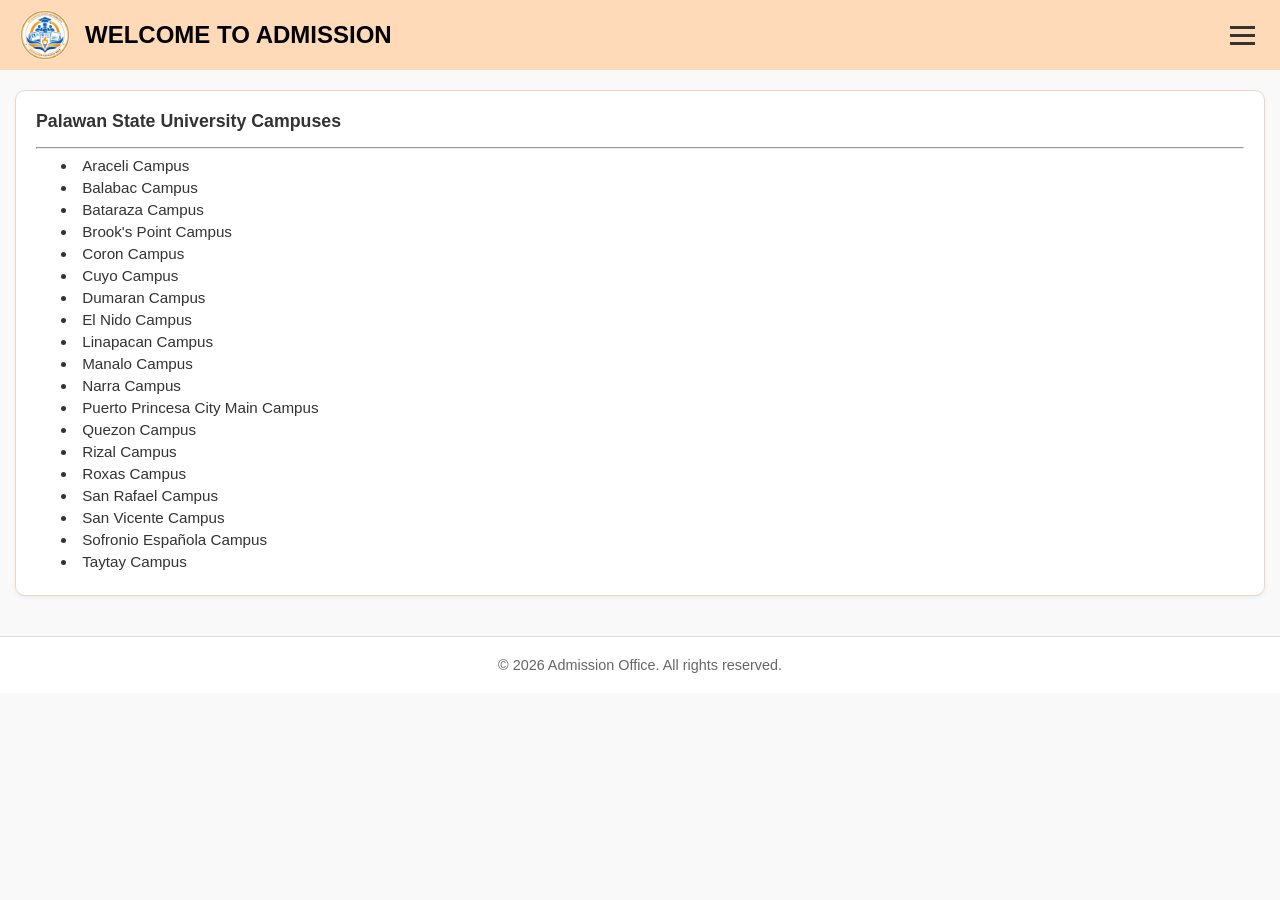
<file: Campuses.html>
<!doctype html>
<html lang="en">
  <head>
    <meta charset="UTF-8" />
    <meta name="viewport" content="width=device-width, initial-scale=1.0" />
    <title>Admission - Palawan State University</title>
    <link rel="stylesheet" href="style.css" />
    <link rel="icon" href="Admission LOGO.jpg" />
    <style>
      ul,li {
        padding: 0;
        margin: 0;
        text-align: left;
      }

      li {
        margin-bottom: 5px;
      }

      ul {
        margin-top: 20px;
        margin-left: 25px;
      }

      .box-group {
        width: 100%;
      } 
    </style>
  </head>

  <body>
    <!-- Header & Navigation -->
    <header>
      <img src="Admission LOGO.jpg" alt="Admission logo" />
      <h1>WELCOME TO ADMISSION</h1>

      <!-- Hamburger Menu Icon -->
      <div
        class="menu"
        id="menu"
        aria-label="Toggle navigation menu"
        role="button"
        tabindex="0"
      ></div>
    </header>

    <!-- Dropdown Navigation Menu -->
        <nav class="dropdown-menu" id="dropdownMenu">
      <ul>
        <li><a href="index.html">Home</a></li>
        <li><a href="about.html">About</a></li>
        <li class="dropdown-parent">
          <a href="Campuses.html">Campuses</a>
        </li>
        <li class="dropdown-parent">
          <a>Programs</a>
          <ul class="submenu">
            <li><a href="undergraduate.html">Undergraduate</a></li>
            <li><a href="graduate.html">Graduate</a></li>
          </ul>
        </li>
        <li class="dropdown-parent">
          <a href="admissionrequirements.html">Admission Requirements</a>
        </li>
        <li class="dropdown-parent">
          <a href="processofapplication.html">Process of Application</a>
        </li>
        <li><a href="foreignStudent.html">Foreign Students</a></li>
        <li><a href="contact.html">Contact</a></li>
      </ul>
    </nav>

    <!-- Main Container -->
    <main class="main-container">
        <section class="box-group contacts-box">
          <h3 style="text-align: left;">Palawan State University Campuses</h3>
          <hr />
          <ul>
            <li>Araceli Campus</li>
            <li>Balabac Campus</li>
            <li>Bataraza Campus</li>
            <li>Brook's Point Campus</li>
            <li>Coron Campus</li>
            <li>Cuyo Campus</li>
            <li>Dumaran Campus</li>
            <li>El Nido Campus</li>
            <li>Linapacan Campus</li>
            <li>Manalo Campus</li>
            <li>Narra Campus</li>
            <li>Puerto Princesa City Main Campus</li>
            <li>Quezon Campus</li>
            <li>Rizal Campus</li>
            <li>Roxas Campus</li>
            <li>San Rafael Campus</li>
            <li>San Vicente Campus</li>
            <li>Sofronio Española Campus</li>
            <li>Taytay Campus</li>
        </ul>
        </section>
    </main>

    <!-- Footer -->
    <footer>
      <p>&copy; 2026 Admission Office. All rights reserved.</p>
    </footer>

    <script>
      const menuIcon = document.getElementById("menu");
      const dropdownMenu = document.getElementById("dropdownMenu");

      menuIcon.addEventListener("click", () => {
        dropdownMenu.classList.toggle("active");
      });

      window.addEventListener("click", (e) => {
        if (!menuIcon.contains(e.target) && !dropdownMenu.contains(e.target)) {
          dropdownMenu.classList.remove("active");
        }
      });

      // Robust Submenu Toggle for Mobile (Works repeatedly & across all pages)
      document.addEventListener("click", function(e) {
        const parent = e.target.closest(".dropdown-parent");
        if (parent) {
          const link = parent.querySelector(":scope > a");
          const submenu = parent.querySelector(":scope > .submenu");
          
          // If clicking the Programs parent link/text
          if (submenu && link && (e.target === link || link.contains(e.target))) {
            e.preventDefault();
            submenu.classList.toggle("active");
          }
        } else {
          // Close submenus if clicking outside the dropdown parent
          document.querySelectorAll(".submenu.active").forEach(sub => {
            sub.classList.remove("active");
          });
        }
      });
    </script>
  </body>
</html>
</file>
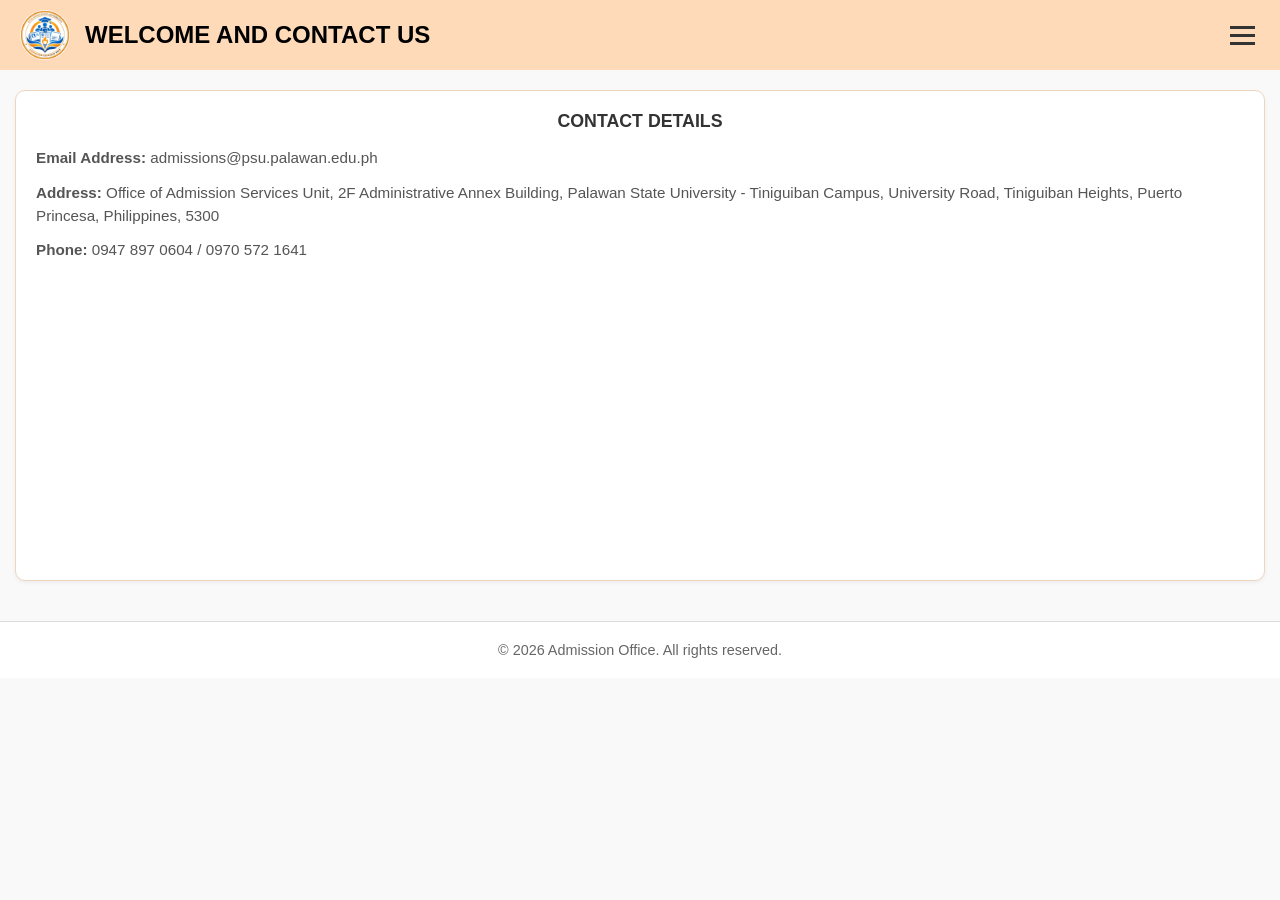
<file: contact.html>
<!doctype html>
<html lang="en">
  <head>
    <meta charset="UTF-8" />
    <meta name="viewport" content="width=device-width, initial-scale=1.0" />
    <title>Admission - Palawan State University</title>
    <link rel="stylesheet" href="style.css" />
    <link rel="icon" href="Admission LOGO.jpg" />
  </head>

  <body>
    <!-- Header & Navigation -->
    <header>
      <img src="Admission LOGO.jpg" alt="Admission logo" />
      <h1>WELCOME AND CONTACT US</h1>

      <!-- Hamburger Menu Icon -->
      <div
        class="menu"
        id="menu"
        aria-label="Toggle navigation menu"
        role="button"
        tabindex="0"
      ></div>
    </header>

    <!-- Dropdown Navigation Menu -->
        <nav class="dropdown-menu" id="dropdownMenu">
      <ul>
        <li><a href="index.html">Home</a></li>
        <li><a href="about.html">About</a></li>
        <li class="dropdown-parent">
          <a href="Campuses.html">Campuses</a>
        </li>
        <li class="dropdown-parent">
          <a>Programs</a>
          <ul class="submenu">
            <li><a href="undergraduate.html">Undergraduate</a></li>
            <li><a href="graduate.html">Graduate</a></li>
          </ul>
        </li>
        <li class="dropdown-parent">
          <a href="admissionrequirements.html">Admission Requirements</a>
        </li>
        <li class="dropdown-parent">
          <a href="processofapplication.html">Process of Application</a>
        </li>
        <li><a href="foreignStudent.html">Foreign Students</a></li>
        <li><a href="contact.html">Contact</a></li>
      </ul>
    </nav>

    <!-- Main Container -->
    <main class="main-container">
        <section class="box-group contacts-box">
          <h3>CONTACT DETAILS</h3>
          <p><strong>Email Address:</strong> admissions@psu.palawan.edu.ph</p>
          <p>
            <strong>Address:</strong> Office of Admission Services Unit, 2F
            Administrative Annex Building, Palawan State University - Tiniguiban
            Campus, University Road, Tiniguiban Heights, Puerto Princesa,
            Philippines, 5300
          </p>
          <p><strong>Phone:</strong> 0947 897 0604 / 0970 572 1641</p>
          <div class="map-container">
            <iframe
              src="https://www.google.com/maps/embed?pb=!1m14!1m12!1m3!1d224.9434252096042!2d118.73456975342098!3d9.777042009910403!2m3!1f0!2f0!3f0!3m2!1i1024!2i768!4f13.1!5e1!3m2!1sen!2sph!4v1790733392293!5m2!1sen!2sph"
              allowfullscreen=""
              loading="lazy"
              referrerpolicy="strict-origin-when-cross-origin"
            ></iframe>
          </div>
        </section>
    </main>

    <!-- Footer -->
    <footer>
      <p>&copy; 2026 Admission Office. All rights reserved.</p>
    </footer>

    <script>
      const menuIcon = document.getElementById("menu");
      const dropdownMenu = document.getElementById("dropdownMenu");

      menuIcon.addEventListener("click", () => {
        dropdownMenu.classList.toggle("active");
      });

      window.addEventListener("click", (e) => {
        if (!menuIcon.contains(e.target) && !dropdownMenu.contains(e.target)) {
          dropdownMenu.classList.remove("active");
        }
      });

      // Robust Submenu Toggle for Mobile (Works repeatedly & across all pages)
      document.addEventListener("click", function(e) {
        const parent = e.target.closest(".dropdown-parent");
        if (parent) {
          const link = parent.querySelector(":scope > a");
          const submenu = parent.querySelector(":scope > .submenu");
          
          // If clicking the Programs parent link/text
          if (submenu && link && (e.target === link || link.contains(e.target))) {
            e.preventDefault();
            submenu.classList.toggle("active");
          }
        } else {
          // Close submenus if clicking outside the dropdown parent
          document.querySelectorAll(".submenu.active").forEach(sub => {
            sub.classList.remove("active");
          });
        }
      });
    </script>
  </body>
</html>
</file>
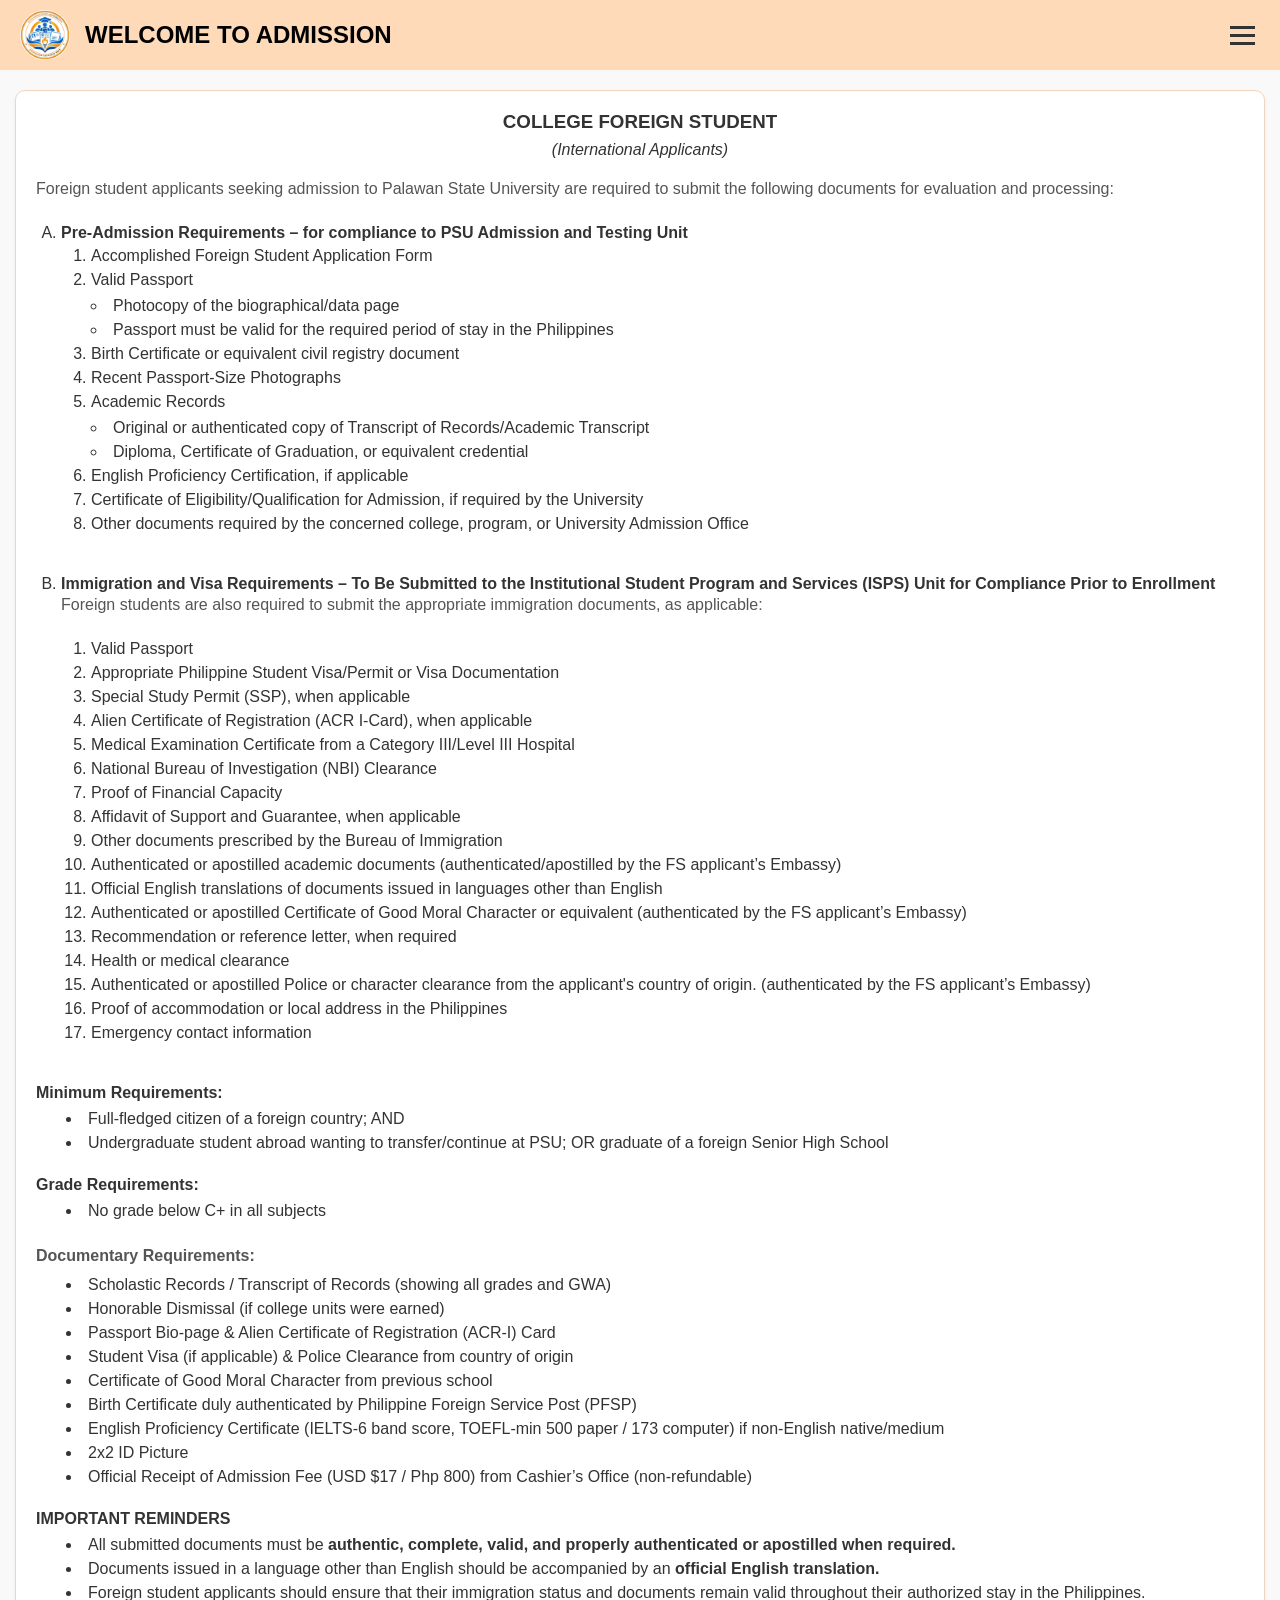
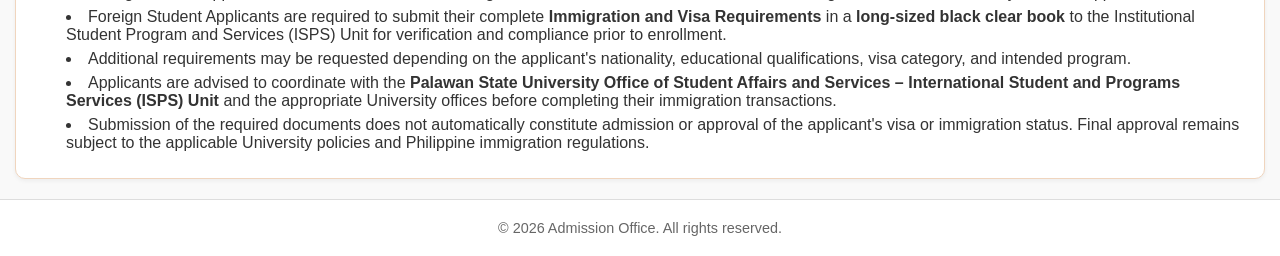
<file: foreignStudent.html>
<!doctype html>
<html lang="en">
  <head>
    <meta charset="UTF-8" />
    <meta name="viewport" content="width=device-width, initial-scale=1.0" />
    <title>Admission - Palawan State University</title>
    <link rel="stylesheet" href="style.css" />
    <link rel="icon" href="Admission LOGO.jpg" />
    <style>
        .left, .left ul {
            text-align: left;
        }

        .left ul {
            margin-left: 30px;
        }
        section.box-group ol {
          padding-left: 25px;
          margin-top: 5px;
          margin-bottom: 5px;
        }

        section.box-group ol ol {
          padding-left: 30px;
        }

        section.box-group ol ol ol {
          padding-left: 25px;
        }

        section.box-group li {
          margin-bottom: 6px;
          text-align: left;
        }
    </style>
  </head>

  <body>
    <!-- Header & Navigation -->
    <header>
      <img src="Admission LOGO.jpg" alt="Admission logo" />
      <h1>WELCOME TO ADMISSION</h1>

      <!-- Hamburger Menu Icon -->
      <div
        class="menu"
        id="menu"
        aria-label="Toggle navigation menu"
        role="button"
        tabindex="0"
      ></div>
    </header>

    <!-- Dropdown Navigation Menu -->
    <nav class="dropdown-menu" id="dropdownMenu">
      <ul>
        <li><a href="index.html">Home</a></li>
        <li><a href="about.html">About</a></li>
        <li class="dropdown-parent">
          <a href="Campuses.html">Campuses</a>
        </li>
        <li class="dropdown-parent">
          <a>Programs</a>
          <ul class="submenu">
            <li><a href="undergraduate.html">Undergraduate</a></li>
            <li><a href="graduate.html">Graduate</a></li>
          </ul>
        </li>
        <li class="dropdown-parent">
          <a href="admissionrequirements.html">Admission Requirements</a>
        </li>
        <li class="dropdown-parent">
          <a href="processofapplication.html">Process of Application</a>
        </li>
        <li><a href="foreignStudent.html">Foreign Students</a></li>
        <li><a href="contact.html">Contact</a></li>
      </ul>
    </nav>

    <!-- Main Container (Full-Width / Single Column Layout) -->
    <main class="main-container full-width-layout">
      <div class="content-column">
        <section class="box-group">
          <h3>COLLEGE FOREIGN STUDENT</h3>
          <em>(International Applicants)</em>

          <br><br>

          <p style="text-align: justify;">
            Foreign student applicants seeking admission to Palawan State University are required to submit the following documents for evaluation and processing:
          </p>

          <br>

          <ol type="A">
            <li>
              <h4>Pre-Admission Requirements – for compliance to PSU Admission and Testing Unit</h4>
              <ol start="1">
                <li>Accomplished Foreign Student Application Form</li>
                <li>
                  Valid Passport
                  <ul style="list-style-type: circle;">
                    <li>Photocopy of the biographical/data page</li>
                    <li>Passport must be valid for the required period of stay in the Philippines</li>
                  </ul>
                </li>
                <li>Birth Certificate or equivalent civil registry document</li>
                <li>Recent Passport-Size Photographs</li>
                <li>
                  Academic Records
                  <ul style="list-style-type: circle;">
                    <li>Original or authenticated copy of Transcript of Records/Academic Transcript</li>
                    <li>Diploma, Certificate of Graduation, or equivalent credential</li>
                  </ul>
                </li>
                <li>English Proficiency Certification, if applicable</li>
                <li>Certificate of Eligibility/Qualification for Admission, if required by the University</li>
                <li>Other documents required by the concerned college, program, or University Admission Office</li>
              </ol>
            </li>

            <br><br>

            <li>
              <h4>Immigration and Visa Requirements – To Be Submitted to the Institutional Student Program and Services (ISPS) Unit for Compliance Prior to Enrollment</h4>
              <p>Foreign students are also required to submit the appropriate immigration documents, as applicable: </p>
              
              <br>
              
              <ol start="1">
                <li>Valid Passport</li>
                <li>Appropriate Philippine Student Visa/Permit or Visa Documentation</li>
                <li>Special Study Permit (SSP), when applicable</li>
                <li>Alien Certificate of Registration (ACR I-Card), when applicable</li>
                <li>Medical Examination Certificate from a Category III/Level III Hospital</li>
                <li>National Bureau of Investigation (NBI) Clearance</li>
                <li>Proof of Financial Capacity</li>
                <li>Affidavit of Support and Guarantee, when applicable</li>
                <li>Other documents prescribed by the Bureau of Immigration</li>
                <li>Authenticated or apostilled academic documents (authenticated/apostilled by the FS applicant’s Embassy)</li>
                <li>Official English translations of documents issued in languages other than English</li>
                <li>Authenticated or apostilled Certificate of Good Moral Character or equivalent (authenticated by the FS applicant’s Embassy)</li>
                <li>Recommendation or reference letter, when required</li>
                <li>Health or medical clearance</li>
                <li>Authenticated or apostilled Police or character clearance from the applicant's country of origin. (authenticated by the FS applicant’s Embassy)</li>
                <li>Proof of accommodation or local address in the Philippines</li>
                <li>Emergency contact information</li>
              </ol>
            </li>
          </ol>

          <br><br>

          <div class="left">
            <h4>Minimum Requirements:</h4>
            <ul>
              <li>Full-fledged citizen of a foreign country; AND</li>
              <li>
                Undergraduate student abroad wanting to transfer/continue at
                PSU; OR graduate of a foreign Senior High School
              </li>
            </ul>
            <br />

            <h4>Grade Requirements:</h4>
            <ul>
              <li>No grade below C+ in all subjects</li>
            </ul>
            <br />
            <p><strong>Documentary Requirements:</strong></p>
            <ul>
              <li>
                Scholastic Records / Transcript of Records (showing all grades
                and GWA)
              </li>
              <li>Honorable Dismissal (if college units were earned)</li>
              <li>
                Passport Bio-page & Alien Certificate of Registration (ACR-I)
                Card
              </li>
              <li>
                Student Visa (if applicable) & Police Clearance from country of
                origin
              </li>
              <li>Certificate of Good Moral Character from previous school</li>
              <li>
                Birth Certificate duly authenticated by Philippine Foreign
                Service Post (PFSP)
              </li>
              <li>
                English Proficiency Certificate (IELTS-6 band score, TOEFL-min
                500 paper / 173 computer) if non-English native/medium
              </li>
              <li>2x2 ID Picture</li>
              <li>
                Official Receipt of Admission Fee (USD $17 / Php 800) from
                Cashier’s Office (non-refundable)
              </li>
            </ul>
            <br />
            <h4><strong>IMPORTANT REMINDERS</strong></h4>
            <ul>
              <li>All submitted documents must be <strong>authentic, complete, valid, and properly authenticated or apostilled when required.</strong> </li>
              <li>Documents issued in a language other than English should be accompanied by an <strong>official English translation.</strong></li>
              <li>Foreign student applicants should ensure that their immigration status and documents remain valid throughout their authorized stay in the Philippines.</li>
              <li>Foreign Student Applicants are required to submit their complete <strong>Immigration and Visa Requirements</strong> in a <strong>long-sized black clear book</strong> to the Institutional Student Program and Services (ISPS) Unit for verification and compliance prior to enrollment.</li>
              <li>Additional requirements may be requested depending on the applicant's nationality, educational qualifications, visa category, and intended program.</li>
              <li>Applicants are advised to coordinate with the <strong>Palawan State University Office of Student Affairs and Services – International Student and Programs Services (ISPS) Unit </strong> and the appropriate University offices before completing their immigration transactions.</li>
              <li>Submission of the required documents does not automatically constitute admission or approval of the applicant's visa or immigration status. Final approval remains subject to the applicable University policies and Philippine immigration regulations.</li>              
            </ul>
          </div>
        </section>
      </div>
    </main>

    <!-- Footer -->
    <footer>
      <p>&copy; 2026 Admission Office. All rights reserved.</p>
    </footer>

    <script>
      const menuIcon = document.getElementById("menu");
      const dropdownMenu = document.getElementById("dropdownMenu");

      menuIcon.addEventListener("click", () => {
        dropdownMenu.classList.toggle("active");
      });

      window.addEventListener("click", (e) => {
        if (!menuIcon.contains(e.target) && !dropdownMenu.contains(e.target)) {
          dropdownMenu.classList.remove("active");
        }
      });

      // Robust Submenu Toggle for Mobile (Works repeatedly & across all pages)
      document.addEventListener("click", function(e) {
        const parent = e.target.closest(".dropdown-parent");
        if (parent) {
          const link = parent.querySelector(":scope > a");
          const submenu = parent.querySelector(":scope > .submenu");
          
          // If clicking the Programs parent link/text
          if (submenu && link && (e.target === link || link.contains(e.target))) {
            e.preventDefault();
            submenu.classList.toggle("active");
          }
        } else {
          // Close submenus if clicking outside the dropdown parent
          document.querySelectorAll(".submenu.active").forEach(sub => {
            sub.classList.remove("active");
          });
        }
      });
    </script>
  </body>
</html>
</file>
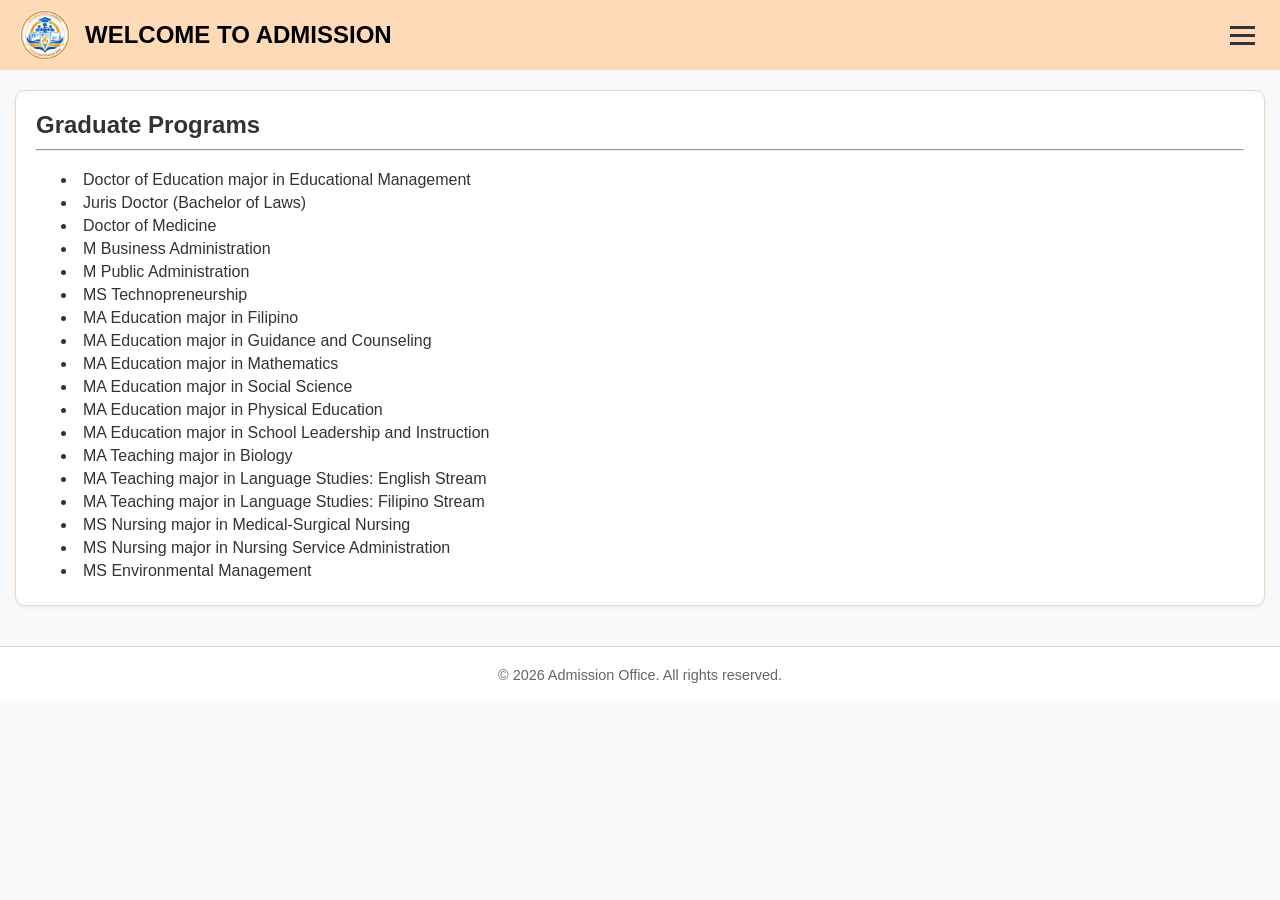
<file: graduate.html>
<!doctype html>
<html lang="en">
  <head>
    <meta charset="UTF-8" />
    <meta name="viewport" content="width=device-width, initial-scale=1.0" />
    <title>Admission - Palawan State University</title>
    <link rel="stylesheet" href="style.css" />
    <link rel="icon" href="Admission LOGO.jpg" />
    <style>
      ul,
      li {
        padding: 0;
        margin: 0;
        text-align: left;
      }

      li {
        margin-bottom: 5px;
      }

      ul {
        margin-left: 25px;
      }

      .box-group {
        width: 100%;
      }
    </style>
  </head>

  <body>
    <!-- Header & Navigation -->
    <header>
      <img src="Admission LOGO.jpg" alt="Admission logo" />
      <h1>WELCOME TO ADMISSION</h1>

      <!-- Hamburger Menu Icon -->
      <div
        class="menu"
        id="menu"
        aria-label="Toggle navigation menu"
        role="button"
        tabindex="0"
      ></div>
    </header>

    <!-- Dropdown Navigation Menu -->
    <nav class="dropdown-menu" id="dropdownMenu">
      <ul>
        <li><a href="index.html">Home</a></li>
        <li><a href="about.html">About</a></li>
        <li class="dropdown-parent">
          <a href="Campuses.html">Campuses</a>
        </li>
        <li class="dropdown-parent">
          <a>Programs</a>
          <ul class="submenu">
            <li><a href="undergraduate.html">Undergraduate</a></li>
            <li><a href="graduate.html">Graduate</a></li>
          </ul>
        </li>
        <li class="dropdown-parent">
          <a href="admissionrequirements.html">Admission Requirements</a>
        </li>
        <li class="dropdown-parent">
          <a href="processofapplication.html">Process of Application</a>
        </li>
        <li><a href="foreignStudent.html">Foreign Students</a></li>
        <li><a href="contact.html">Contact</a></li>
      </ul>
    </nav>

    <!-- Main Container -->
    <main class="main-container">
      <section class="box-group">
        <h2 style="text-align: left; margin-bottom: 10px">
          Graduate Programs
        </h2>
        <hr style="margin-bottom: 20px" />
        <ul>
          <li>Doctor of Education major in Educational Management</li>
          <li>Juris Doctor (Bachelor of Laws)</li>
          <li>Doctor of Medicine</li>
          <li>M Business Administration</li>
          <li>M Public Administration</li>
          <li>MS Technopreneurship</li>
          <li>MA Education major in Filipino</li>
          <li>MA Education major in Guidance and Counseling</li>
          <li>MA Education major in Mathematics</li>
          <li>MA Education major in Social Science</li>
          <li>MA Education major in Physical Education</li>
          <li>MA Education major in School Leadership and Instruction</li>
          <li>MA Teaching major in Biology</li>
          <li>MA Teaching major in Language Studies: English Stream</li>
          <li>MA Teaching major in Language Studies: Filipino Stream</li>
          <li>MS Nursing major in Medical-Surgical Nursing</li>
          <li>MS Nursing major in Nursing Service Administration</li>
          <li>MS Environmental Management</li>
        </ul>
      </section>
    </main>

    <!-- Footer -->
    <footer>
      <p>&copy; 2026 Admission Office. All rights reserved.</p>
    </footer>

    <script>
      const menuIcon = document.getElementById("menu");
      const dropdownMenu = document.getElementById("dropdownMenu");

      menuIcon.addEventListener("click", () => {
        dropdownMenu.classList.toggle("active");
      });

      window.addEventListener("click", (e) => {
        if (!menuIcon.contains(e.target) && !dropdownMenu.contains(e.target)) {
          dropdownMenu.classList.remove("active");
        }
      });

      // Robust Submenu Toggle for Mobile (Works repeatedly & across all pages)
      document.addEventListener("click", function(e) {
        const parent = e.target.closest(".dropdown-parent");
        if (parent) {
          const link = parent.querySelector(":scope > a");
          const submenu = parent.querySelector(":scope > .submenu");
          
          // If clicking the Programs parent link/text
          if (submenu && link && (e.target === link || link.contains(e.target))) {
            e.preventDefault();
            submenu.classList.toggle("active");
          }
        } else {
          // Close submenus if clicking outside the dropdown parent
          document.querySelectorAll(".submenu.active").forEach(sub => {
            sub.classList.remove("active");
          });
        }
      });
    </script> 
  </body>
</html>
</file>
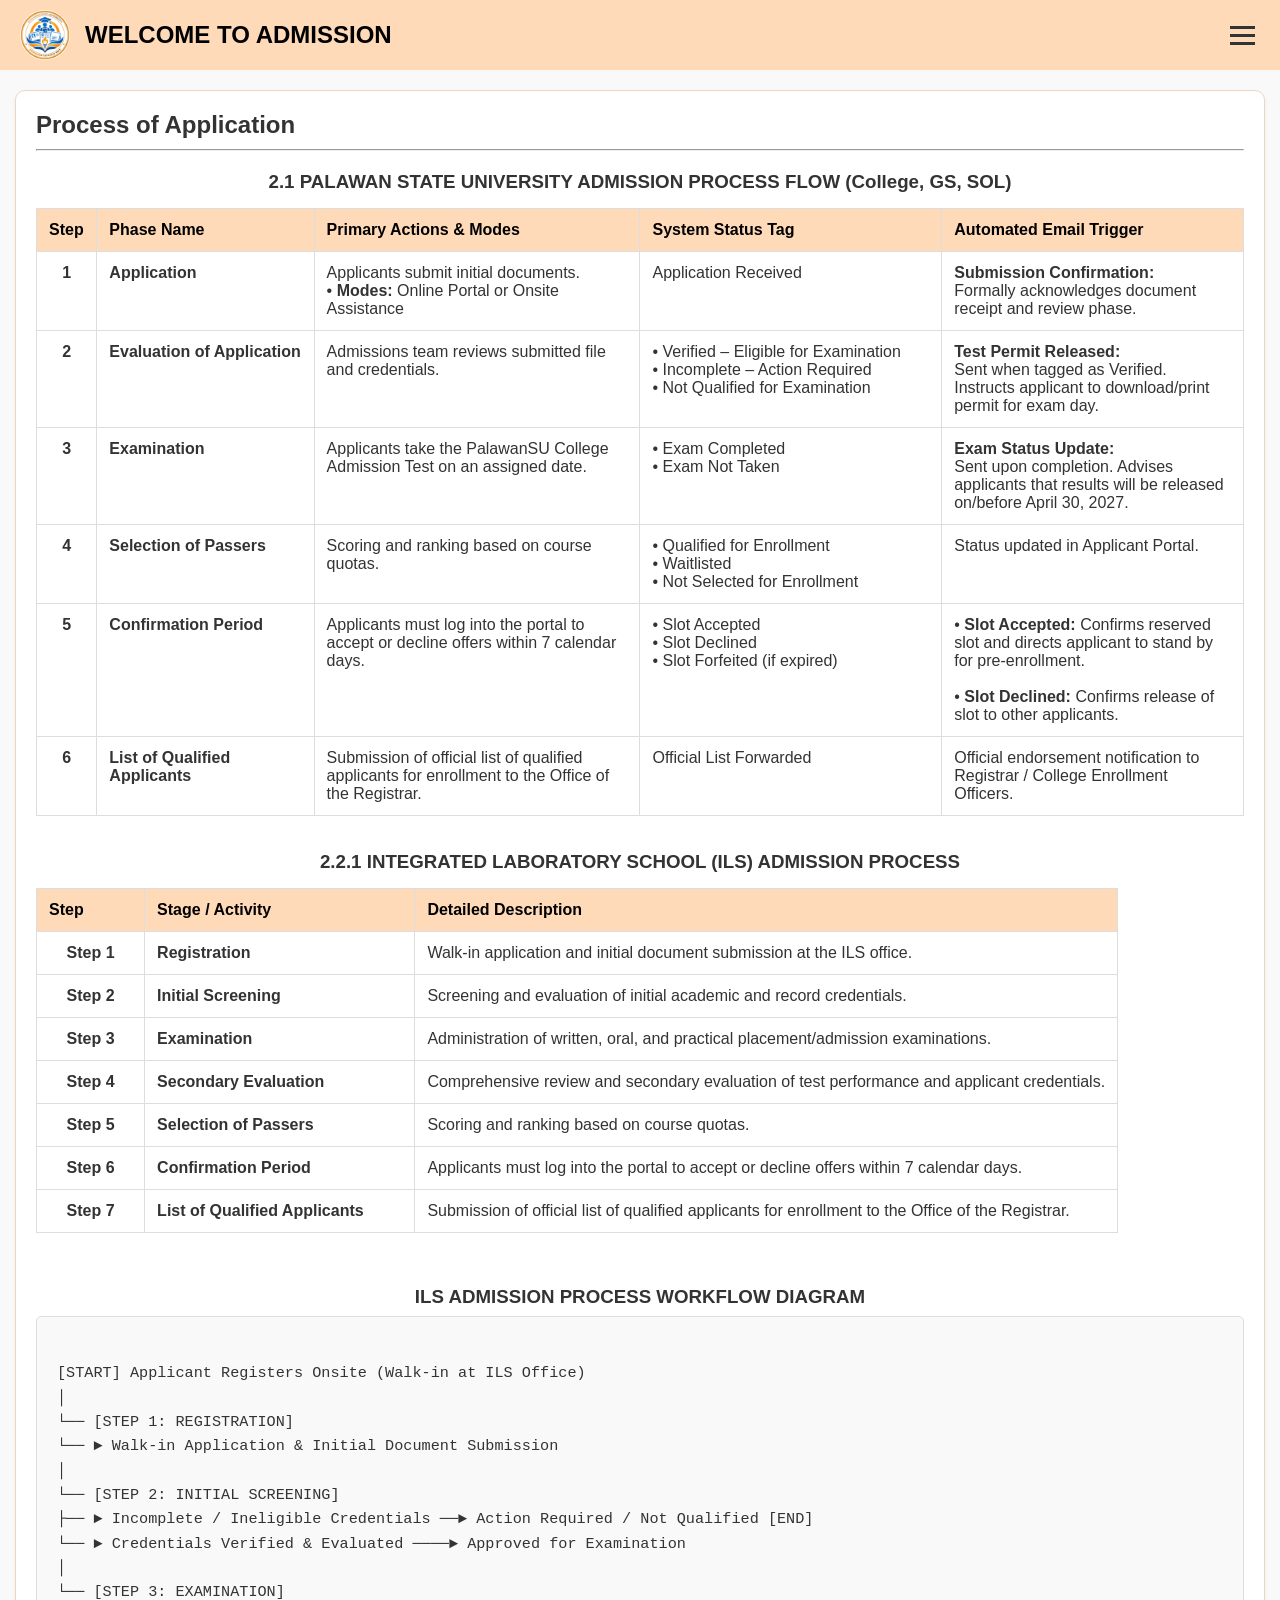
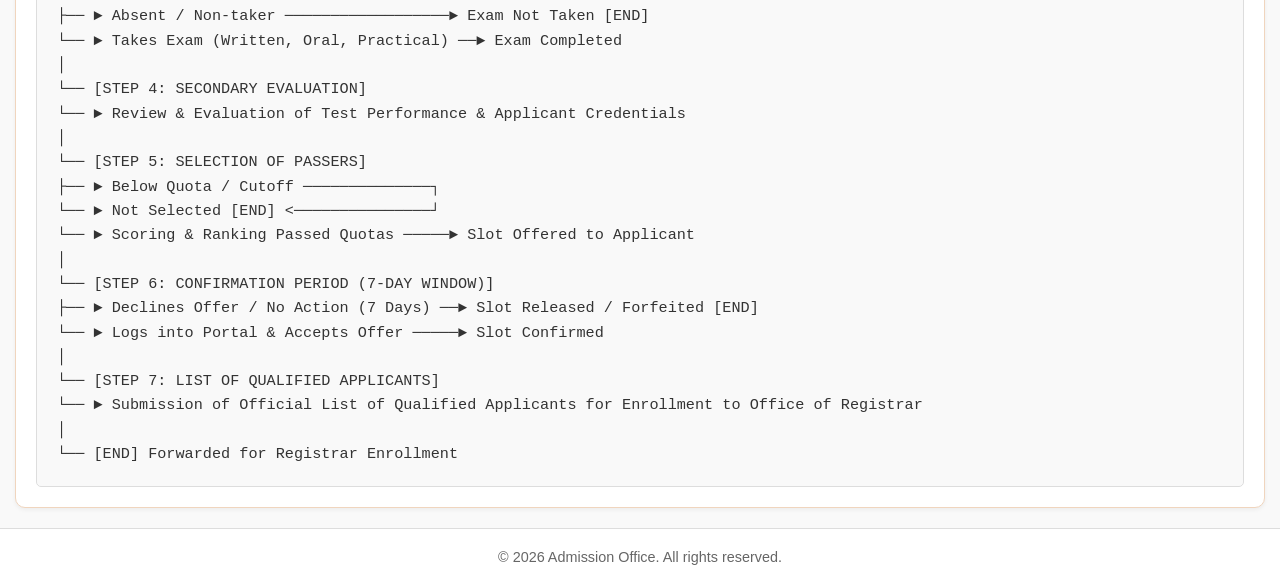
<file: processofapplication.html>
<!doctype html>
<html lang="en">
  <head>
    <meta charset="UTF-8" />
    <meta name="viewport" content="width=device-width, initial-scale=1.0" />
    <title>Process of Application - Palawan State University</title>
    <link rel="stylesheet" href="style.css" />
    <link rel="icon" href="Admission LOGO.jpg" />
  </head>

  <body>
    <!-- Header & Navigation -->
    <header>
      <img src="Admission LOGO.jpg" alt="Admission logo" />
      <h1>WELCOME TO ADMISSION</h1>

      <!-- Hamburger Menu Icon -->
      <div
        class="menu"
        id="menu"
        aria-label="Toggle navigation menu"
        role="button"
        tabindex="0"
      ></div>
    </header>

    <!-- Dropdown Navigation Menu -->
    <nav class="dropdown-menu" id="dropdownMenu">
      <ul>
        <li><a href="index.html">Home</a></li>
        <li><a href="about.html">About</a></li>
        <li class="dropdown-parent">
          <a href="Campuses.html">Campuses</a>
        </li>
        <li class="dropdown-parent">
          <a>Programs</a>
          <ul class="submenu">
            <li><a href="undergraduate.html">Undergraduate</a></li>
            <li><a href="graduate.html">Graduate</a></li>
            <li><a href="law.html">School of Law</a></li>
            <li><a href="medicine.html">School of Medicine</a></li>
          </ul>
        </li>
        <li class="dropdown-parent">
          <a href="admissionrequirements.html">Admission Requirements</a>
        </li>
        <li class="dropdown-parent">
          <a href="processofapplication.html">Process of Application</a>
        </li>
        <li><a href="foreignStudent.html">Foreign Students</a></li>
        <li><a href="contact.html">Contact</a></li>
      </ul>
    </nav>

    <!-- Main Container (Full-Width / Single Column Layout) -->
    <main class="main-container full-width-layout">
      <div class="content-column">
        <section class="box-group">
          <h2 style="text-align: left; margin-bottom: 10px;">Process of Application</h2>
          <hr style="margin-bottom: 20px;" />

          <style>
            .process-table {
              width: 100%;
              border-collapse: collapse;
              text-align: left;
              margin-top: 15px;
              margin-bottom: 35px;
            }
            .process-table th, .process-table td {
              border: 1px solid #ddd;
              padding: 12px;
              vertical-align: top;
            }
            .process-table th {
              background-color: peachpuff;
              color: black;
            }
            .process-table ul {
              margin-left: 20px;
              padding: 0;
            }
            .process-table li {
              margin-bottom: 5px;
              text-align: justify;
            }
            .workflow-box {
              background-color: #f9f9f9;
              border: 1px solid #ddd;
              padding: 20px;
              border-radius: 5px;
              font-family: monospace;
              white-space: pre-line;
              line-height: 1.6;
              overflow-x: auto;
              text-align: left;
            }
          </style>

          <!-- Table 1: College, GS, SOL Admission Process Flow -->
          <h3>2.1 PALAWAN STATE UNIVERSITY ADMISSION PROCESS FLOW (College, GS, SOL)</h3>
          <table class="process-table">
            <thead>
              <tr>
                <th style="width: 5%;">Step</th>
                <th style="width: 18%;">Phase Name</th>
                <th style="width: 27%;">Primary Actions & Modes</th>
                <th style="width: 25%;">System Status Tag</th>
                <th style="width: 25%;">Automated Email Trigger</th>
              </tr>
            </thead>
            <tbody>
              <tr>
                <td style="text-align: center;"><strong>1</strong></td>
                <td><strong>Application</strong></td>
                <td>
                  Applicants submit initial documents.<br />
                  • <strong>Modes:</strong> Online Portal or Onsite Assistance
                </td>
                <td>Application Received</td>
                <td>
                  <strong>Submission Confirmation:</strong><br />
                  Formally acknowledges document receipt and review phase.
                </td>
              </tr>
              <tr>
                <td style="text-align: center;"><strong>2</strong></td>
                <td><strong>Evaluation of Application</strong></td>
                <td>Admissions team reviews submitted file and credentials.</td>
                <td>
                  • Verified – Eligible for Examination<br />
                  • Incomplete – Action Required<br />
                  • Not Qualified for Examination
                </td>
                <td>
                  <strong>Test Permit Released:</strong><br />
                  Sent when tagged as Verified. Instructs applicant to download/print permit for exam day.
                </td>
              </tr>
              <tr>
                <td style="text-align: center;"><strong>3</strong></td>
                <td><strong>Examination</strong></td>
                <td>Applicants take the PalawanSU College Admission Test on an assigned date.</td>
                <td>
                  • Exam Completed<br />
                  • Exam Not Taken
                </td>
                <td>
                  <strong>Exam Status Update:</strong><br />
                  Sent upon completion. Advises applicants that results will be released on/before April 30, 2027.
                </td>
              </tr>
              <tr>
                <td style="text-align: center;"><strong>4</strong></td>
                <td><strong>Selection of Passers</strong></td>
                <td>Scoring and ranking based on course quotas.</td>
                <td>
                  • Qualified for Enrollment<br />
                  • Waitlisted<br />
                  • Not Selected for Enrollment
                </td>
                <td>Status updated in Applicant Portal.</td>
              </tr>
              <tr>
                <td style="text-align: center;"><strong>5</strong></td>
                <td><strong>Confirmation Period</strong></td>
                <td>Applicants must log into the portal to accept or decline offers within 7 calendar days.</td>
                <td>
                  • Slot Accepted<br />
                  • Slot Declined<br />
                  • Slot Forfeited (if expired)
                </td>
                <td>
                  • <strong>Slot Accepted:</strong> Confirms reserved slot and directs applicant to stand by for pre-enrollment.<br /><br />
                  • <strong>Slot Declined:</strong> Confirms release of slot to other applicants.
                </td>
              </tr>
              <tr>
                <td style="text-align: center;"><strong>6</strong></td>
                <td><strong>List of Qualified Applicants</strong></td>
                <td>Submission of official list of qualified applicants for enrollment to the Office of the Registrar.</td>
                <td>Official List Forwarded</td>
                <td>Official endorsement notification to Registrar / College Enrollment Officers.</td>
              </tr>
            </tbody>
          </table>

          <!-- Table 2: Integrated Laboratory School (ILS) Admission Process -->
          <h3>2.2.1 INTEGRATED LABORATORY SCHOOL (ILS) ADMISSION PROCESS</h3>
          <table class="process-table">
            <thead>
              <tr>
                <th style="width: 10%;">Step</th>
                <th style="width: 25%;">Stage / Activity</th>
                <th style="width: 65%;">Detailed Description</th>
              </tr>
            </thead>
            <tbody>
              <tr>
                <td style="text-align: center;"><strong>Step 1</strong></td>
                <td><strong>Registration</strong></td>
                <td>Walk-in application and initial document submission at the ILS office.</td>
              </tr>
              <tr>
                <td style="text-align: center;"><strong>Step 2</strong></td>
                <td><strong>Initial Screening</strong></td>
                <td>Screening and evaluation of initial academic and record credentials.</td>
              </tr>
              <tr>
                <td style="text-align: center;"><strong>Step 3</strong></td>
                <td><strong>Examination</strong></td>
                <td>Administration of written, oral, and practical placement/admission examinations.</td>
              </tr>
              <tr>
                <td style="text-align: center;"><strong>Step 4</strong></td>
                <td><strong>Secondary Evaluation</strong></td>
                <td>Comprehensive review and secondary evaluation of test performance and applicant credentials.</td>
              </tr>
              <tr>
                <td style="text-align: center;"><strong>Step 5</strong></td>
                <td><strong>Selection of Passers</strong></td>
                <td>Scoring and ranking based on course quotas.</td>
              </tr>
              <tr>
                <td style="text-align: center;"><strong>Step 6</strong></td>
                <td><strong>Confirmation Period</strong></td>
                <td>Applicants must log into the portal to accept or decline offers within 7 calendar days.</td>
              </tr>
              <tr>
                <td style="text-align: center;"><strong>Step 7</strong></td>
                <td><strong>List of Qualified Applicants</strong></td>
                <td>Submission of official list of qualified applicants for enrollment to the Office of the Registrar.</td>
              </tr>
            </tbody>
          </table>

          <br />
          <h3>ILS ADMISSION PROCESS WORKFLOW DIAGRAM</h3>
          <div class="workflow-box">
            [START] Applicant Registers Onsite (Walk-in at ILS Office)
            │
            └── [STEP 1: REGISTRATION]
                    └── ► Walk-in Application & Initial Document Submission
            │
            └── [STEP 2: INITIAL SCREENING]
                    ├── ► Incomplete / Ineligible Credentials ──► Action Required / Not Qualified [END]
                    └── ► Credentials Verified & Evaluated ────► Approved for Examination
            │
            └── [STEP 3: EXAMINATION]
                    ├── ► Absent / Non-taker ──────────────────► Exam Not Taken [END]
                    └── ► Takes Exam (Written, Oral, Practical) ──► Exam Completed
            │
            └── [STEP 4: SECONDARY EVALUATION]
                    └── ► Review & Evaluation of Test Performance & Applicant Credentials
            │
            └── [STEP 5: SELECTION OF PASSERS]
                    ├── ► Below Quota / Cutoff ──────────────┐
                    └── ► Not Selected [END] <───────────────┘
                    └── ► Scoring & Ranking Passed Quotas ─────► Slot Offered to Applicant
            │
            └── [STEP 6: CONFIRMATION PERIOD (7-DAY WINDOW)]
                    ├── ► Declines Offer / No Action (7 Days) ──► Slot Released / Forfeited [END]
                    └── ► Logs into Portal & Accepts Offer ─────► Slot Confirmed
            │
            └── [STEP 7: LIST OF QUALIFIED APPLICANTS]
                    └── ► Submission of Official List of Qualified Applicants for Enrollment to Office of Registrar
                    │
                    └── [END] Forwarded for Registrar Enrollment
          </div>
        </section>
      </div>
    </main>

    <!-- Footer -->
    <footer>
      <p>&copy; 2026 Admission Office. All rights reserved.</p>
    </footer>

    <script>
      const menuIcon = document.getElementById("menu");
      const dropdownMenu = document.getElementById("dropdownMenu");

      menuIcon.addEventListener("click", () => {
        dropdownMenu.classList.toggle("active");
      });

      window.addEventListener("click", (e) => {
        if (!menuIcon.contains(e.target) && !dropdownMenu.contains(e.target)) {
          dropdownMenu.classList.remove("active");
        }
      });

      // Robust Submenu Toggle for Mobile (Works repeatedly & across all pages)
      document.addEventListener("click", function(e) {
        const parent = e.target.closest(".dropdown-parent");
        if (parent) {
          const link = parent.querySelector(":scope > a");
          const submenu = parent.querySelector(":scope > .submenu");
          
          // If clicking the Programs parent link/text
          if (submenu && link && (e.target === link || link.contains(e.target))) {
            e.preventDefault();
            submenu.classList.toggle("active");
          }
        } else {
          // Close submenus if clicking outside the dropdown parent
          document.querySelectorAll(".submenu.active").forEach(sub => {
            sub.classList.remove("active");
          });
        }
      });
    </script>
  </body>
</html>
</file>
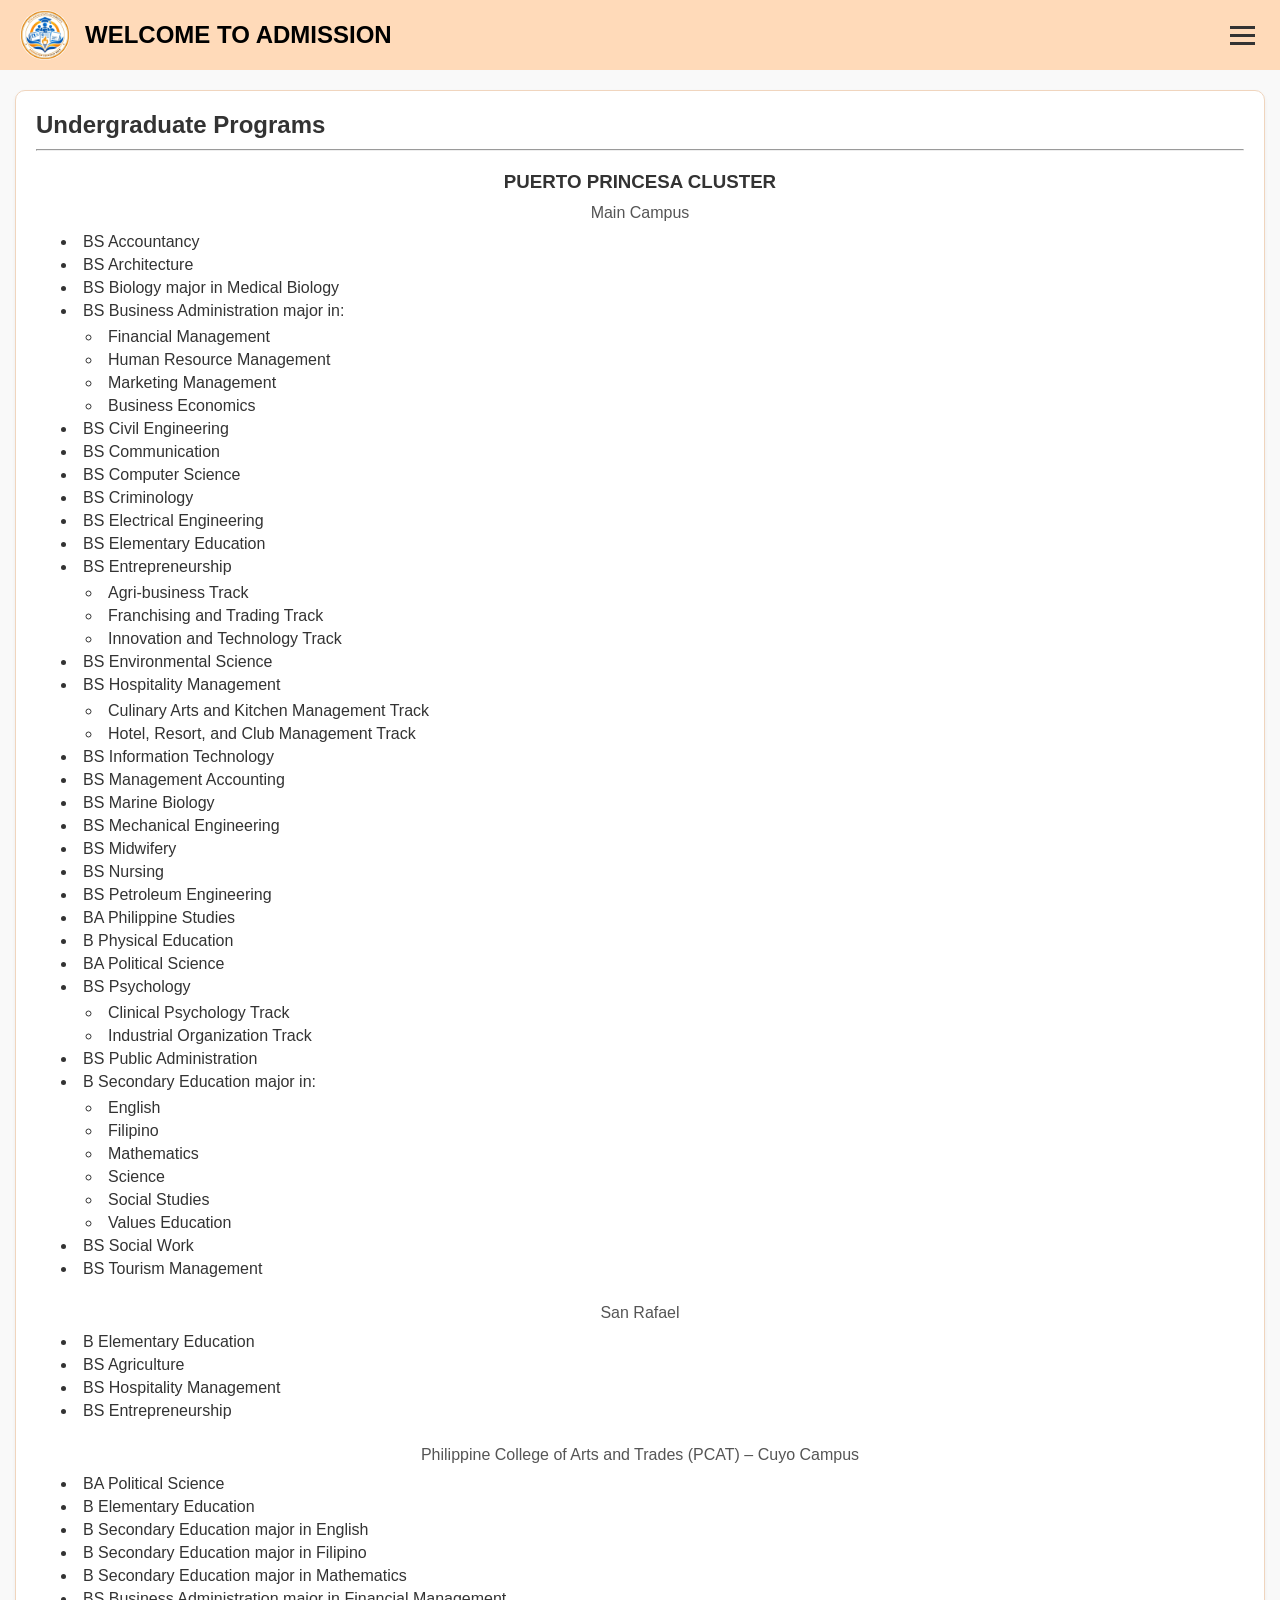
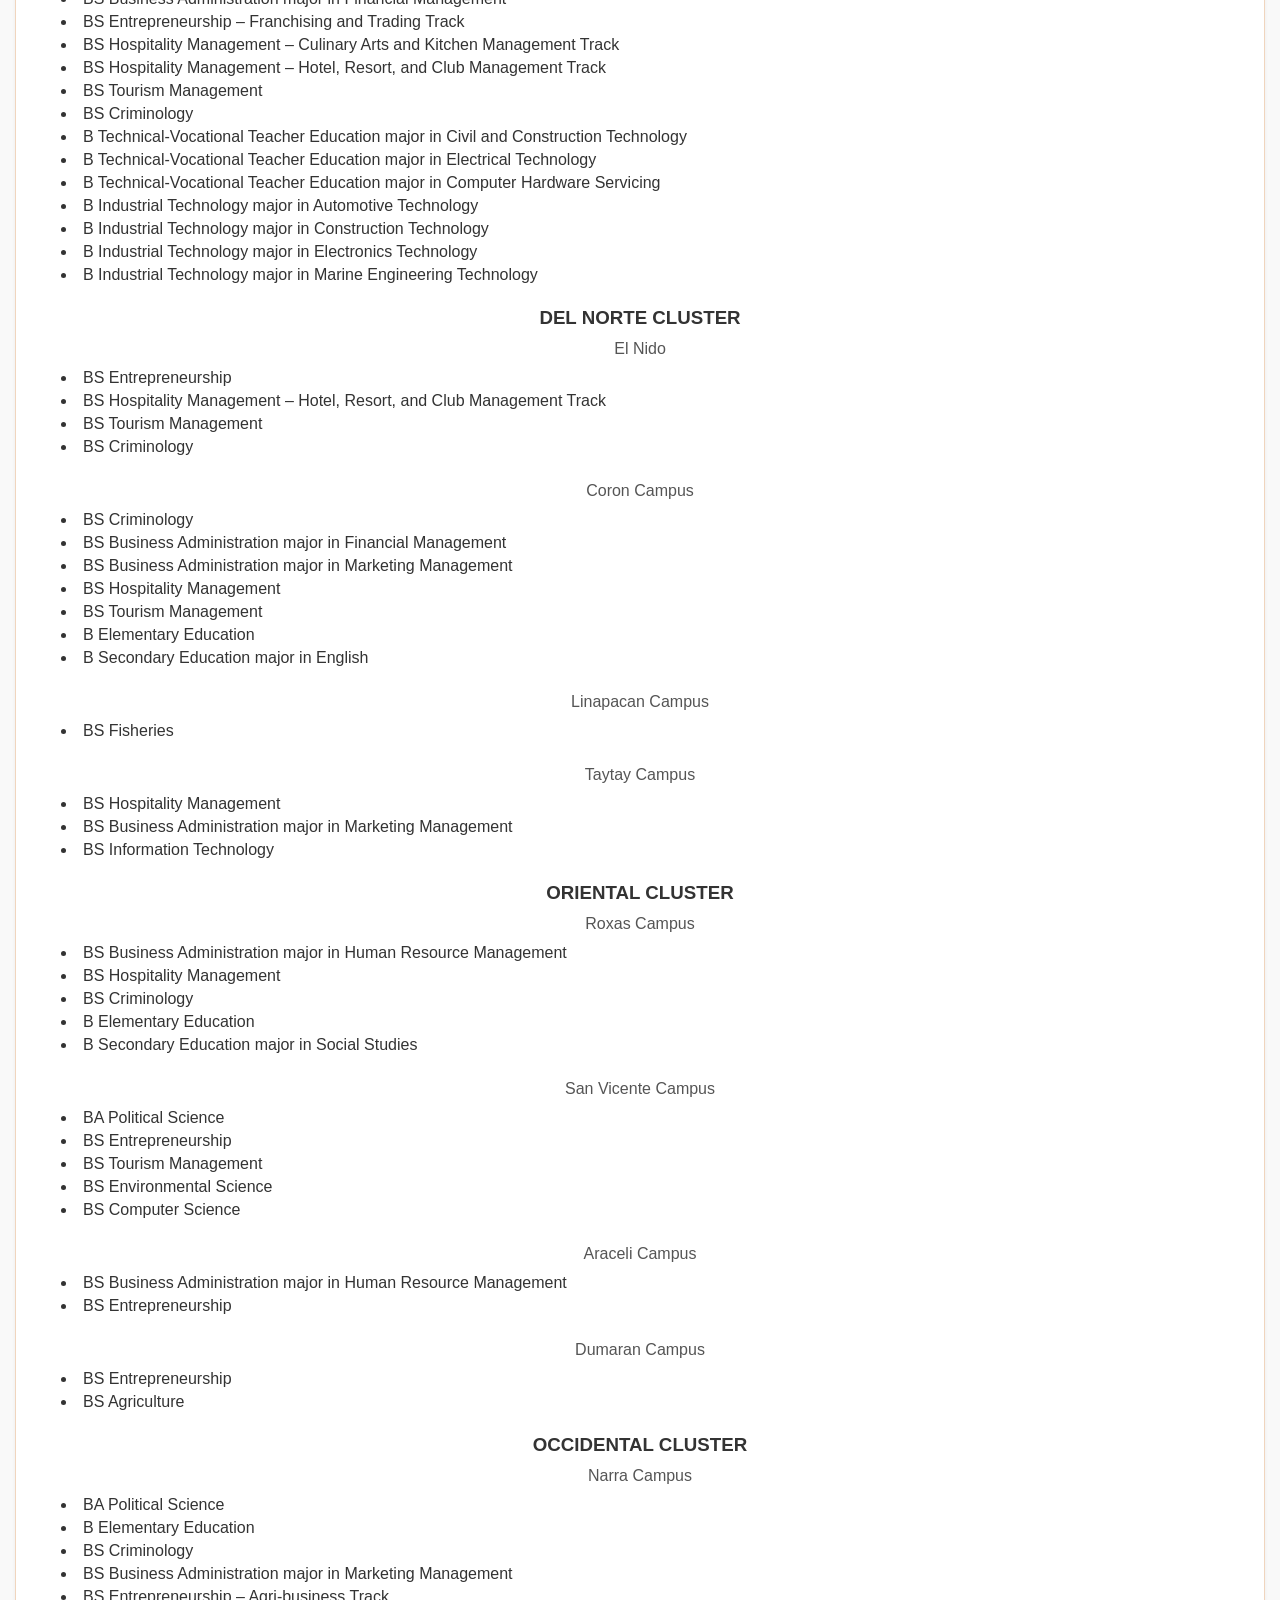
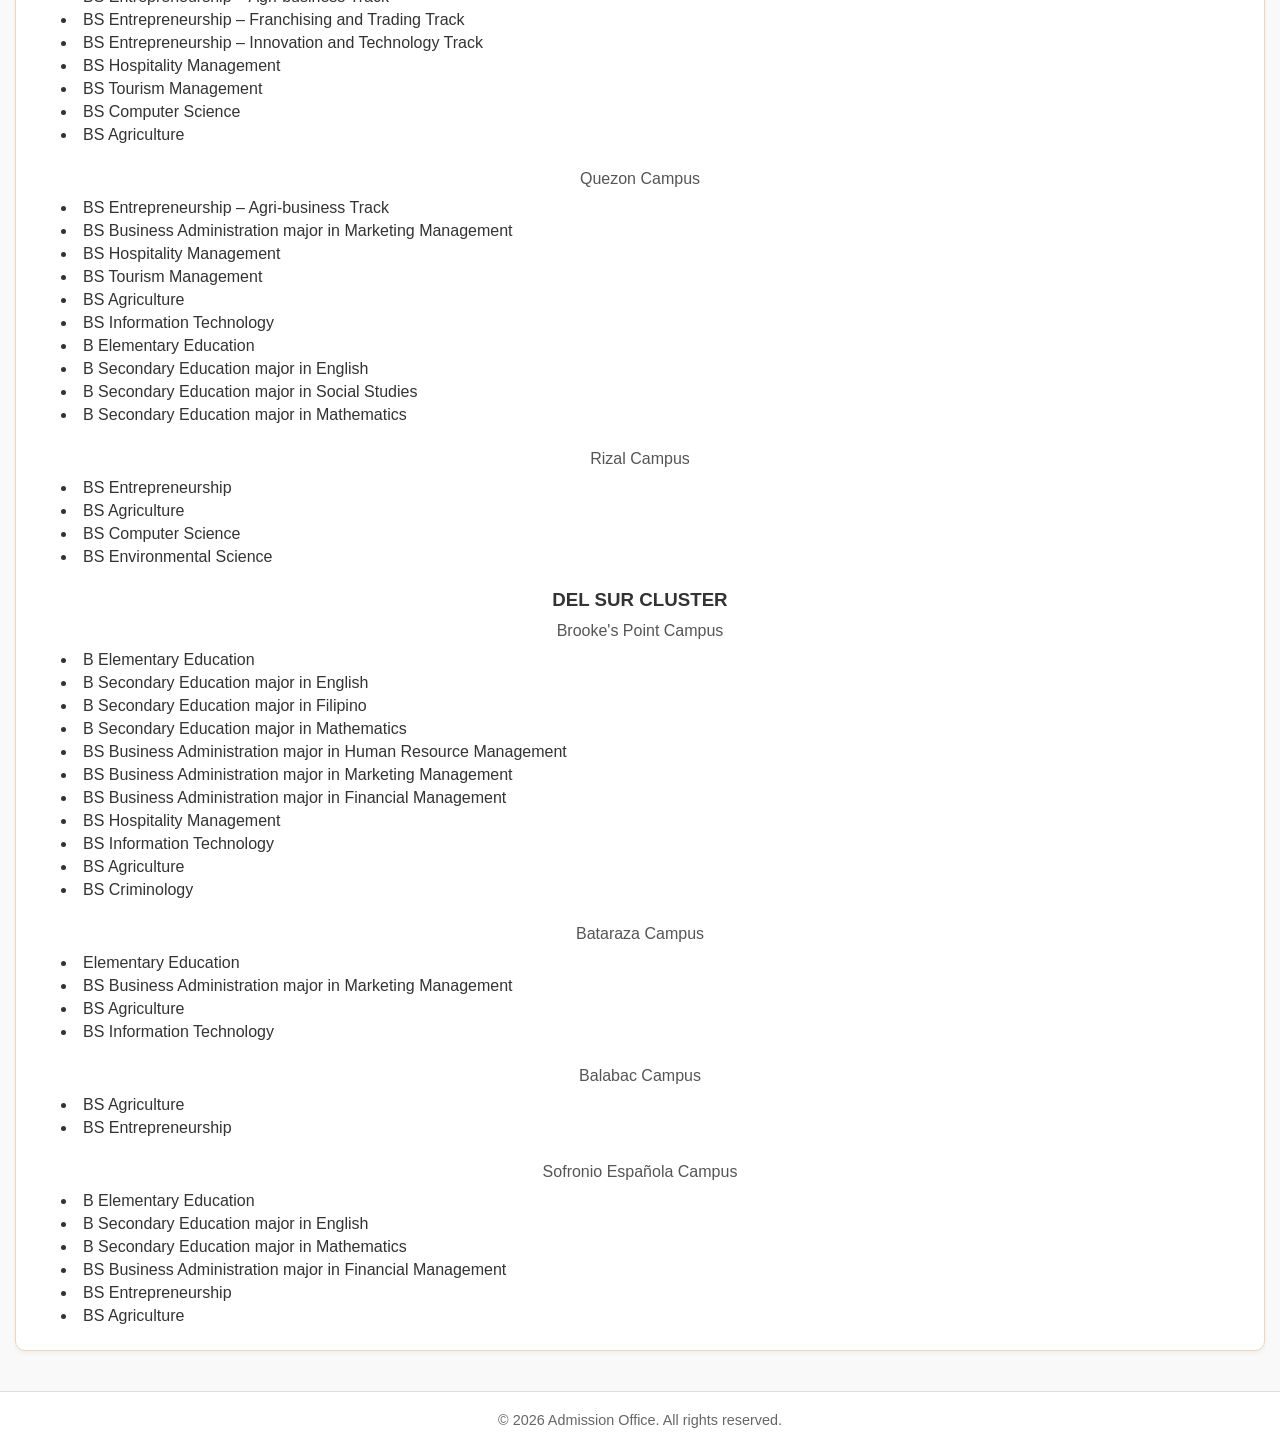
<file: undergraduate.html>
<!doctype html>
<html lang="en">
  <head>
    <meta charset="UTF-8" />
    <meta name="viewport" content="width=device-width, initial-scale=1.0" />
    <title>Admission - Palawan State University</title>
    <link rel="stylesheet" href="style.css" />
    <link rel="icon" href="Admission LOGO.jpg" />
    <style>
      ul,
      li {
        padding: 0;
        margin: 0;
        text-align: left;
      }

      li {
        margin-bottom: 5px;
      }

      ul {
        margin-left: 25px;
      }

      .box-group {
        width: 100%;
      }
    </style>
  </head>

  <body>
    <!-- Header & Navigation -->
    <header>
      <img src="Admission LOGO.jpg" alt="Admission logo" />
      <h1>WELCOME TO ADMISSION</h1>

      <!-- Hamburger Menu Icon -->
      <div
        class="menu"
        id="menu"
        aria-label="Toggle navigation menu"
        role="button"
        tabindex="0"
      ></div>
    </header>

    <!-- Dropdown Navigation Menu -->
    <nav class="dropdown-menu" id="dropdownMenu">
      <ul>
        <li><a href="index.html">Home</a></li>
        <li><a href="about.html">About</a></li>
        <li class="dropdown-parent">
          <a href="Campuses.html">Campuses</a>
        </li>
        <li class="dropdown-parent">
          <a>Programs</a>
          <ul class="submenu">
            <li><a href="undergraduate.html">Undergraduate</a></li>
            <li><a href="graduate.html">Graduate</a></li>
          </ul>
        </li>
        <li class="dropdown-parent">
          <a href="admissionrequirements.html">Admission Requirements</a>
        </li>
        <li class="dropdown-parent">
          <a href="processofapplication.html">Process of Application</a>
        </li>
        <li><a href="foreignStudent.html">Foreign Students</a></li>
        <li><a href="contact.html">Contact</a></li>
      </ul>
    </nav>

    <!-- Main Container -->
    <main class="main-container">
      <section class="box-group">
        <h2 style="text-align: left; margin-bottom: 10px">
          Undergraduate Programs
        </h2>
        <hr style="margin-bottom: 20px" />

        <h3>PUERTO PRINCESA CLUSTER</h3>
        <p>Main Campus</p>
        <ul>
          <li>BS Accountancy</li>
          <li>BS Architecture</li>
          <li>BS Biology major in Medical Biology</li>
          <li>
            BS Business Administration major in:
            <ul>
              <li>Financial Management</li>
              <li>Human Resource Management</li>
              <li>Marketing Management</li>
              <li>Business Economics</li>
            </ul>
          </li>
          <li>BS Civil Engineering</li>
          <li>BS Communication</li>
          <li>BS Computer Science</li>
          <li>BS Criminology</li>
          <li>BS Electrical Engineering</li>
          <li>BS Elementary Education</li>
          <li>
            BS Entrepreneurship
            <ul>
              <li>Agri-business Track</li>
              <li>Franchising and Trading Track</li>
              <li>Innovation and Technology Track</li>
            </ul>
          </li>
          <li>BS Environmental Science</li>
          <li>
            BS Hospitality Management
            <ul>
              <li>Culinary Arts and Kitchen Management Track</li>
              <li>Hotel, Resort, and Club Management Track</li>
            </ul>
          </li>
          <li>BS Information Technology</li>
          <li>BS Management Accounting</li>
          <li>BS Marine Biology</li>
          <li>BS Mechanical Engineering</li>
          <li>BS Midwifery</li>
          <li>BS Nursing</li>
          <li>BS Petroleum Engineering</li>
          <li>BA Philippine Studies</li>
          <li>B Physical Education</li>
          <li>BA Political Science</li>
          <li>
            BS Psychology
            <ul>
              <li>Clinical Psychology Track</li>
              <li>Industrial Organization Track</li>
            </ul>
          </li>
          <li>BS Public Administration</li>
          <li>
            B Secondary Education major in:
            <ul>
              <li>English</li>
              <li>Filipino</li>
              <li>Mathematics</li>
              <li>Science</li>
              <li>Social Studies</li>
              <li>Values Education</li>
            </ul>
          </li>
          <li>BS Social Work</li>
          <li>BS Tourism Management</li>
        </ul>

        <br />
        <p>San Rafael</p>
        <ul>
          <li>B Elementary Education</li>
          <li>BS Agriculture</li>
          <li>BS Hospitality Management</li>
          <li>BS Entrepreneurship</li>
        </ul>

        <br />
        <p>Philippine College of Arts and Trades (PCAT) – Cuyo Campus</p>
        <ul>
          <li>BA Political Science</li>
          <li>B Elementary Education</li>
          <li>B Secondary Education major in English</li>
          <li>B Secondary Education major in Filipino</li>
          <li>B Secondary Education major in Mathematics</li>
          <li>BS Business Administration major in Financial Management</li>
          <li>BS Entrepreneurship – Franchising and Trading Track</li>
          <li>
            BS Hospitality Management – Culinary Arts and Kitchen Management
            Track
          </li>
          <li>
            BS Hospitality Management – Hotel, Resort, and Club Management Track
          </li>
          <li>BS Tourism Management</li>
          <li>BS Criminology</li>
          <li>
            B Technical-Vocational Teacher Education major in Civil and
            Construction Technology
          </li>
          <li>
            B Technical-Vocational Teacher Education major in Electrical
            Technology
          </li>
          <li>
            B Technical-Vocational Teacher Education major in Computer Hardware
            Servicing
          </li>
          <li>B Industrial Technology major in Automotive Technology</li>
          <li>B Industrial Technology major in Construction Technology</li>
          <li>B Industrial Technology major in Electronics Technology</li>
          <li>
            B Industrial Technology major in Marine Engineering Technology
          </li>
        </ul>

        <br />
        <h3>DEL NORTE CLUSTER</h3>
        <p>El Nido</p>
        <ul>
          <li>BS Entrepreneurship</li>
          <li>
            BS Hospitality Management – Hotel, Resort, and Club Management Track
          </li>
          <li>BS Tourism Management</li>
          <li>BS Criminology</li>
        </ul>

        <br />
        <p>Coron Campus</p>
        <ul>
          <li>BS Criminology</li>
          <li>BS Business Administration major in Financial Management</li>
          <li>BS Business Administration major in Marketing Management</li>
          <li>BS Hospitality Management</li>
          <li>BS Tourism Management</li>
          <li>B Elementary Education</li>
          <li>B Secondary Education major in English</li>
        </ul>

        <br />
        <p>Linapacan Campus</p>
        <ul>
          <li>BS Fisheries</li>
        </ul>

        <br />
        <p>Taytay Campus</p>
        <ul>
          <li>BS Hospitality Management</li>
          <li>BS Business Administration major in Marketing Management</li>
          <li>BS Information Technology</li>
        </ul>

        <br />
        <h3>ORIENTAL CLUSTER</h3>
        <p>Roxas Campus</p>
        <ul>
          <li>BS Business Administration major in Human Resource Management</li>
          <li>BS Hospitality Management</li>
          <li>BS Criminology</li>
          <li>B Elementary Education</li>
          <li>B Secondary Education major in Social Studies</li>
        </ul>

        <br />
        <p>San Vicente Campus</p>
        <ul>
          <li>BA Political Science</li>
          <li>BS Entrepreneurship</li>
          <li>BS Tourism Management</li>
          <li>BS Environmental Science</li>
          <li>BS Computer Science</li>  
        </ul>

        <br />
        <p>Araceli Campus</p>
        <ul>
          <li>BS Business Administration major in Human Resource Management</li>
          <li>BS Entrepreneurship</li>
        </ul>

        <br />
        <p>Dumaran Campus</p>
        <ul>
          <li>BS Entrepreneurship</li>
          <li>BS Agriculture</li>
        </ul>

        <br />
        <h3>OCCIDENTAL CLUSTER</h3>
        <p>Narra Campus</p>
        <ul>
          <li>BA Political Science</li>
          <li>B Elementary Education</li>
          <li>BS Criminology</li>
          <li>BS Business Administration major in Marketing Management</li>
          <li>BS Entrepreneurship – Agri-business Track</li>
          <li>BS Entrepreneurship – Franchising and Trading Track</li>
          <li>BS Entrepreneurship – Innovation and Technology Track</li>
          <li>BS Hospitality Management</li>
          <li>BS Tourism Management</li>
          <li>BS Computer Science</li>
          <li>BS Agriculture</li>
        </ul>

        <br />
        <p>Quezon Campus</p>
        <ul>
          <li>BS Entrepreneurship – Agri-business Track</li>
          <li>BS Business Administration major in Marketing Management</li>
          <li>BS Hospitality Management</li>
          <li>BS Tourism Management</li>
          <li>BS Agriculture</li>
          <li>BS Information Technology</li>
          <li>B Elementary Education</li>
          <li>B Secondary Education major in English</li>
          <li>B Secondary Education major in Social Studies</li>
          <li>B Secondary Education major in Mathematics</li>
        </ul>

        <br />
        <p>Rizal Campus</p>
        <ul>
          <li>BS Entrepreneurship</li>
          <li>BS Agriculture</li>
          <li>BS Computer Science</li>
          <li>BS Environmental Science</li>
        </ul>

        <br />
        <h3>DEL SUR CLUSTER</h3>
        
        <p>Brooke's Point Campus</p>
        <ul>
          <li>B Elementary Education</li>
          <li>B Secondary Education major in English</li>
          <li>B Secondary Education major in Filipino</li>
          <li>B Secondary Education major in Mathematics</li>
          <li>BS Business Administration major in Human Resource Management</li>
          <li>BS Business Administration major in Marketing Management</li>
          <li>BS Business Administration major in Financial Management</li>
          <li>BS Hospitality Management</li>
          <li>BS Information Technology</li>
          <li>BS Agriculture</li>
          <li>BS Criminology</li>
        </ul>

        <br />
        <p>Bataraza Campus</p>
        <ul>
          <li>Elementary Education</li>
          <li>BS Business Administration major in Marketing Management</li>
          <li>BS Agriculture</li>
          <li>BS Information Technology</li>
        </ul>

        <br />
        <p>Balabac Campus</p>
        <ul>
          <li>BS Agriculture</li>
          <li>BS Entrepreneurship</li>
        </ul>

        <br />
        <p>Sofronio Española Campus</p>
        <ul>
          <li>B Elementary Education</li>
          <li>B Secondary Education major in English</li>
          <li>B Secondary Education major in Mathematics</li>
          <li>BS Business Administration major in Financial Management</li>
          <li>BS Entrepreneurship</li>
          <li>BS Agriculture</li>
        </ul>
      </section>
    </main>

    <!-- Footer -->
    <footer>
      <p>&copy; 2026 Admission Office. All rights reserved.</p>
    </footer>

    <script>
      const menuIcon = document.getElementById("menu");
      const dropdownMenu = document.getElementById("dropdownMenu");

      menuIcon.addEventListener("click", () => {
        dropdownMenu.classList.toggle("active");
      });

      window.addEventListener("click", (e) => {
        if (!menuIcon.contains(e.target) && !dropdownMenu.contains(e.target)) {
          dropdownMenu.classList.remove("active");
        }
      });

      // Robust Submenu Toggle for Mobile (Works repeatedly & across all pages)
      document.addEventListener("click", function(e) {
        const parent = e.target.closest(".dropdown-parent");
        if (parent) {
          const link = parent.querySelector(":scope > a");
          const submenu = parent.querySelector(":scope > .submenu");
          
          // If clicking the Programs parent link/text
          if (submenu && link && (e.target === link || link.contains(e.target))) {
            e.preventDefault();
            submenu.classList.toggle("active");
          }
        } else {
          // Close submenus if clicking outside the dropdown parent
          document.querySelectorAll(".submenu.active").forEach(sub => {
            sub.classList.remove("active");
          });
        }
      });
    </script>
  </body>
</html>
</file>
<file: style.css>
* {
  margin: 0;
  padding: 0;
  box-sizing: border-box;
}

body {
  font-family: Arial, sans-serif;
  background-color: #f9f9f9;
  color: #333;
  overflow-x: hidden;
}

header {
  background-color: peachpuff;
  display: flex;
  padding: 10px 20px;
  color: black;
  align-items: center;
  position: relative;
  width: 100%;
}

header img {
  height: 50px;
  width: 50px;
  border-radius: 50%;
  margin-right: 15px;
  object-fit: cover;
  flex-shrink: 0;
}

header h1 {
  font-size: 1.3rem;
  word-break: break-word;
}

@media (min-width: 768px) {
  header h1 {
    font-size: 1.5rem;
  }
}

/* Two-Column Main Layout Container */
.main-container {
  display: flex;
  flex-wrap: wrap;
  gap: 20px;
  max-width: 1280px;
  margin: 20px auto;
  padding: 0 15px;
  justify-content: center;
}

/* Full Width Layout Modifier (for About, Requirements, Process) */
.full-width-layout {
  display: block;
}

.content-column {
  width: 100%;
}

/* Left Column Styling */
.left-column {
  flex: 2;
  min-width: 0;
  width: 100%;
  display: flex;
  flex-direction: column;
}

/* Right Column Styling */
.right-column {
  flex: 1;
  min-width: 0;
  width: 100%;
  display: flex;
  flex-direction: column;
}

.box-group {
  background: #ffffff;
  border: 1px solid #f0d5be;
  margin-bottom: 20px;
  padding: 15px;
  text-align: center;
  border-radius: 10px;
  box-shadow: 0 2px 4px rgba(0, 0, 0, 0.05);
  overflow-x: auto;
}

@media (min-width: 768px) {
  .box-group {
    padding: 20px;
  }
}

.box-group h3 {
  margin-bottom: 8px;
  color: #333;
  word-break: break-word;
}

.box-group p {
  color: #555;
  line-height: 1.5;
  word-break: break-word;
}

.box-group ul {
  list-style-position: inside;
  text-align: center;
  padding: 0;
  margin-top: 8px;
}

.box-group li {
  display: list-item;
  word-break: break-word;
}

/* Quick Links Styles */
.links {
  display: flex;
  flex-direction: column;
  gap: 15px;
  margin-top: 15px;
  align-items: center;
}

.links a {
  background-color: peachpuff;
  color: #333;
  padding: 12px 20px;
  border-radius: 5px;
  text-decoration: none;
  font-weight: bold;
  font-size: 0.9rem;
  width: 90%;
  transition: background-color 0.2s;
  text-align: center;
}

.links a:hover {
  background-color: #f3bc96;
}

/* Dropdown Menu Styles */
.dropdown-menu {
  display: none;
  background-color: peachpuff;
  position: absolute;
  top: 70px;
  right: 15px;
  width: 260px;
  max-width: calc(100vw - 30px);
  border-radius: 8px;
  box-shadow: 0px 4px 8px rgba(0, 0, 0, 0.2);
  z-index: 1000;
}

.dropdown-menu ul {
  list-style: none;
  padding: 10px 0;
  margin: 0;
}

.dropdown-menu li {
  text-align: left;
  padding: 10px 20px;
}

.dropdown-menu li a {
  color: black;
  text-decoration: none;
  font-weight: bold;
  display: block;
}

.dropdown-menu li:hover {
  background-color: white;
}

.dropdown-menu.active {
  display: block;
}

/* Position parent relative */
.dropdown-menu .dropdown-parent {
  position: relative;
}

/* Mobile Submenu (Expands downward inline) */
.dropdown-menu .submenu {
  display: none;
  list-style: none;
  padding: 5px 0 5px 15px;
  margin: 5px 0 0 0;
  background-color: rgba(0, 0, 0, 0.03);
  border-radius: 4px;
}

.dropdown-menu .submenu.active {
  display: block;
}

.dropdown-menu .submenu li {
  padding: 8px 15px;
  text-align: left;
}

.dropdown-menu .submenu li a {
  color: black;
  text-decoration: none;
  font-weight: bold;
  display: block;
}

.dropdown-menu .submenu li:hover {
  background-color: white;
}

/* Desktop Submenu (Pops out to the side on hover) */
@media (min-width: 992px) {
  .dropdown-menu .submenu {
    position: absolute;
    top: 0;
    right: 100%;
    width: 200px;
    background-color: peachpuff;
    border-radius: 0 8px 8px 8px;
    box-shadow: 4px 4px 8px rgba(0, 0, 0, 0.2);
    padding: 10px 0;
    margin: 0;
  }
  
  .dropdown-menu .dropdown-parent:hover .submenu {
    display: block;
  }
}

/* Hamburger Menu Icon */
.menu {
  width: 25px;
  height: 3px;
  background-color: #333;
  position: relative;
  cursor: pointer;
  display: inline-block;
  margin-left: auto;
  margin-right: 5px;
  flex-shrink: 0;
}

.menu::before {
  content: "";
  position: absolute;
  width: 25px;
  height: 3px;
  background-color: #333;
  top: -8px;
  left: 0;
}

.menu::after {
  content: "";
  position: absolute;
  width: 25px;
  height: 3px;
  background-color: #333;
  top: 8px;
  left: 0;
}

/* Contacts Box Overrides for Right Column */
.contacts-box {
  text-align: left;
  font-size: 0.95rem;
  width: 100%;
  margin-left: 0;
}

.contacts-box h3 {
  text-align: center;
  margin-bottom: 15px;
}

.contacts-box p {
  margin-bottom: 12px;
}

.map-container {
  margin-top: 15px;
  width: 100%;
  overflow: hidden;
}

.map-container iframe {
  width: 100%;
  height: 250px;
  border: 0;
  border-radius: 6px;
}

@media (min-width: 768px) {
  .map-container iframe {
    height: 280px;
  }
}

.right-column img {
  max-width: 100%;
  height: auto;
  border-radius: 8px;
  margin-top: 20px;
  align-self: center;
  margin-bottom: 20px;
}

/* Make sidebar images look interactive */
.right-column .links img.zoomable-img {
  cursor: pointer;
  transition: transform 0.2s ease;
}

.right-column .links img.zoomable-img:hover {
  transform: scale(1.02);
}

/* Responsive Announcement Posts Grid Layout */
.posting {
  display: flex;
  flex-direction: column;
  gap: 15px;
  align-items: center;
  text-align: left;
  margin-top: 20px;
  margin-bottom: 20px;
}

@media (min-width: 600px) {
  .posting {
    flex-direction: row;
    align-items: center;
  }
}

.image-preview {
  width: 100%;
  text-align: center;
}

@media (min-width: 600px) {
  .image-preview {
    flex: 0 0 200px;
  }
}

.image-preview img {
  width: 100%;
  max-width: 200px;
  height: 150px;
  object-fit: cover;
  cursor: pointer;
  border-radius: 6px;
  box-shadow: 0 4px 8px rgba(0,0,0,0.1);
  transition: transform 0.2s;
}

.image-preview img:hover {
  transform: scale(1.02);
}

.text-content {
  flex: 1; 
  min-width: 0;
  width: 100%;
  overflow-wrap: break-word;
  word-wrap: break-word;
}

/* Responsive Tables for Requirements & Processes */
.requirements-table,
.process-table {
  width: 100%;
  border-collapse: collapse;
  text-align: left;
  margin-top: 10px;
}

.box-group table {
  display: block;
  width: 100%;
  overflow-x: auto;
  -webkit-overflow-scrolling: touch;
}

.requirements-table th, .requirements-table td,
.process-table th, .process-table td {
  border: 1px solid #ddd;
  padding: 10px;
  vertical-align: top;
  font-size: 0.9rem;
}

@media (min-width: 768px) {
  .requirements-table th, .requirements-table td,
  .process-table th, .process-table td {
    padding: 12px;
    font-size: 1rem;
  }
}

.requirements-table th,
.process-table th {
  background-color: peachpuff;
  color: black;
}

.requirements-table ul,
.process-table ul {
  margin-left: 15px;
  padding: 0;
  text-align: left;
}

.requirements-table li,
.process-table li {
  margin-bottom: 5px;
  text-align: left;
}

.workflow-box {
  background-color: #f9f9f9;
  border: 1px solid #ddd;
  padding: 15px;
  border-radius: 5px;
  font-family: monospace;
  white-space: pre-wrap;
  word-break: break-all;
  line-height: 1.6;
  overflow-x: auto;
  text-align: left;
  font-size: 0.8rem;
}

@media (min-width: 768px) {
  .workflow-box {
    padding: 20px;
    font-size: 0.95rem;
  }
}

/* Gallery Modal Styles */
.gallery-modal {
  display: none;
  position: fixed;
  z-index: 1000;
  left: 0;
  top: 0;
  width: 100%;
  height: 100%;
  background-color: rgba(0,0,0,0.8);
  overflow: auto;
  padding: 20px 10px;
}

.gallery-modal-content {
  max-width: 650px;
  width: 95%;
  margin: auto;
  background: #fff;
  padding: 20px;
  border-radius: 8px;
  position: relative;
  top: 50%;
  transform: translateY(-50%);
}

.gallery-grid {
  display: grid;
  grid-template-columns: repeat(1, 1fr);
  gap: 10px;
  margin-top: 15px;
  max-height: 60vh;
  overflow-y: auto;
}

@media (min-width: 500px) {
  .gallery-grid {
    grid-template-columns: repeat(2, 1fr);
    gap: 15px;
  }
}

.gallery-grid img {
  width: 100%;
  height: auto;
  border-radius: 4px;
}

.modal-close-btn {
  position: absolute;
  right: 15px;
  top: 10px;
  font-size: 28px;
  font-weight: bold;
  cursor: pointer;
  color: #333;
}

/* The Single Image Zoom Modal */
.modal {
  display: none;
  position: fixed;
  z-index: 1000;
  left: 0;
  top: 0;
  width: 100%;
  height: 100%;
  overflow: hidden;
  background-color: rgba(0, 0, 0, 0.85);
}

.modal-content {
  display: block;
  max-width: 90vw;
  max-height: 70vh;
  position: absolute;
  top: 50%;
  left: 50%;
  transform: translate(-50%, -50%) scale(1);
  cursor: grab;
  user-select: none;
  -webkit-user-drag: none;
  border-radius: 4px;
}

.modal-content:active {
  cursor: grabbing;
}

.modal-controls {
  position: absolute;
  top: 15px;
  left: 50%;
  transform: translateX(-50%);
  z-index: 1010;
  display: flex;
  gap: 8px;
}

.modal-controls button {
  background-color: rgba(255, 255, 255, 0.2);
  color: white;
  border: 1px solid rgba(255, 255, 255, 0.4);
  padding: 5px 10px;
  font-size: 14px;
  font-weight: bold;
  cursor: pointer;
  border-radius: 4px;
  transition: background 0.2s;
}

.modal-controls button:hover {
  background-color: rgba(255, 255, 255, 0.4);
}

#modalCaption {
  margin: auto;
  display: block;
  width: 90%;
  text-align: center;
  color: #ccc;
  padding: 10px 0;
  position: absolute;
  bottom: 15px;
  left: 50%;
  transform: translateX(-50%);
  font-size: 0.9rem;
}

.modal-close {
  position: absolute;
  top: 15px;
  right: 20px;
  color: #f1f1f1;
  font-size: 35px;
  font-weight: bold;
  cursor: pointer;
  transition: 0.3s;
}

.modal-close:hover,
.modal-close:focus {
  color: #bbb;
  text-decoration: none;
}

footer {
  text-align: center;
  padding: 20px;
  font-size: 0.9rem;
  color: #666;
  border-top: 1px solid #ddd;
  margin-top: 20px;
  background-color: #fff;
  width: 100%;
}

@media (max-width: 768px) {
  .main-container {
    display: flex;
    flex-direction: column;
  }
  .right-column {
    order: 1; 
  }
}
</file>
